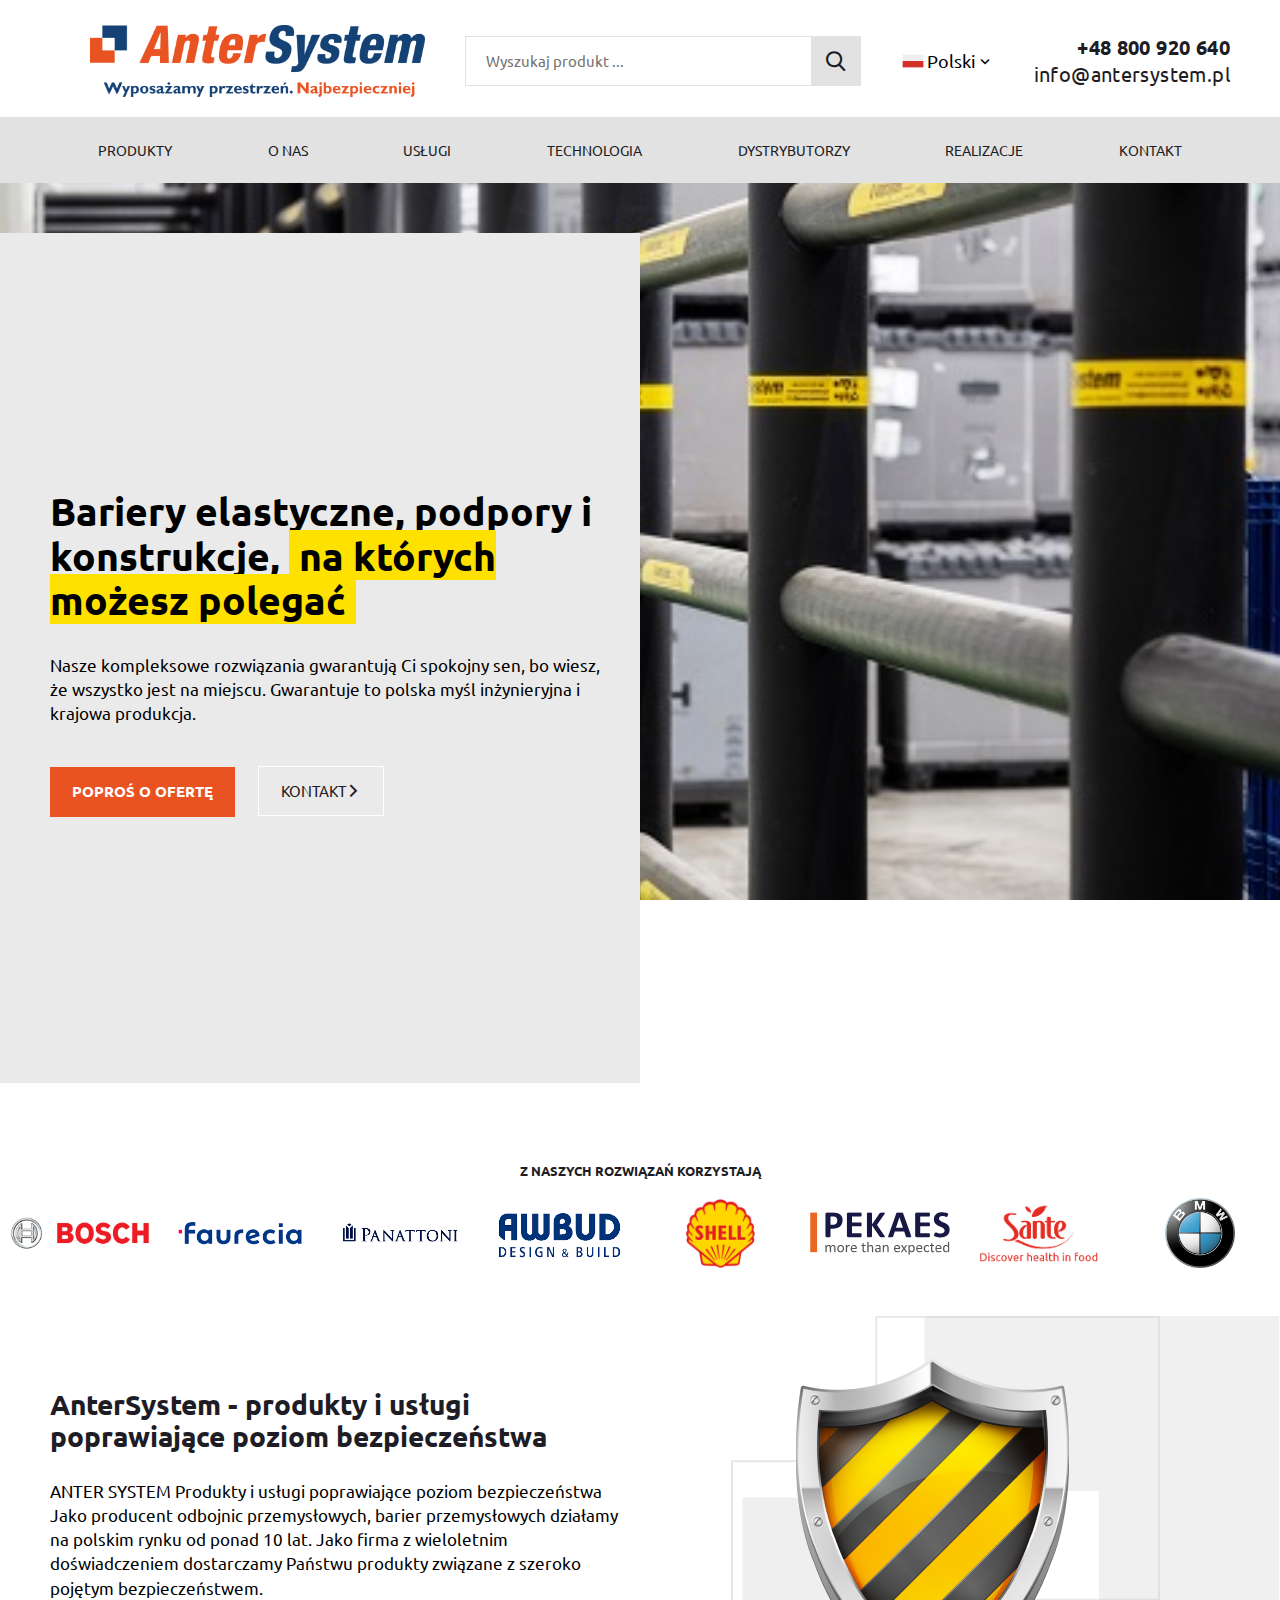
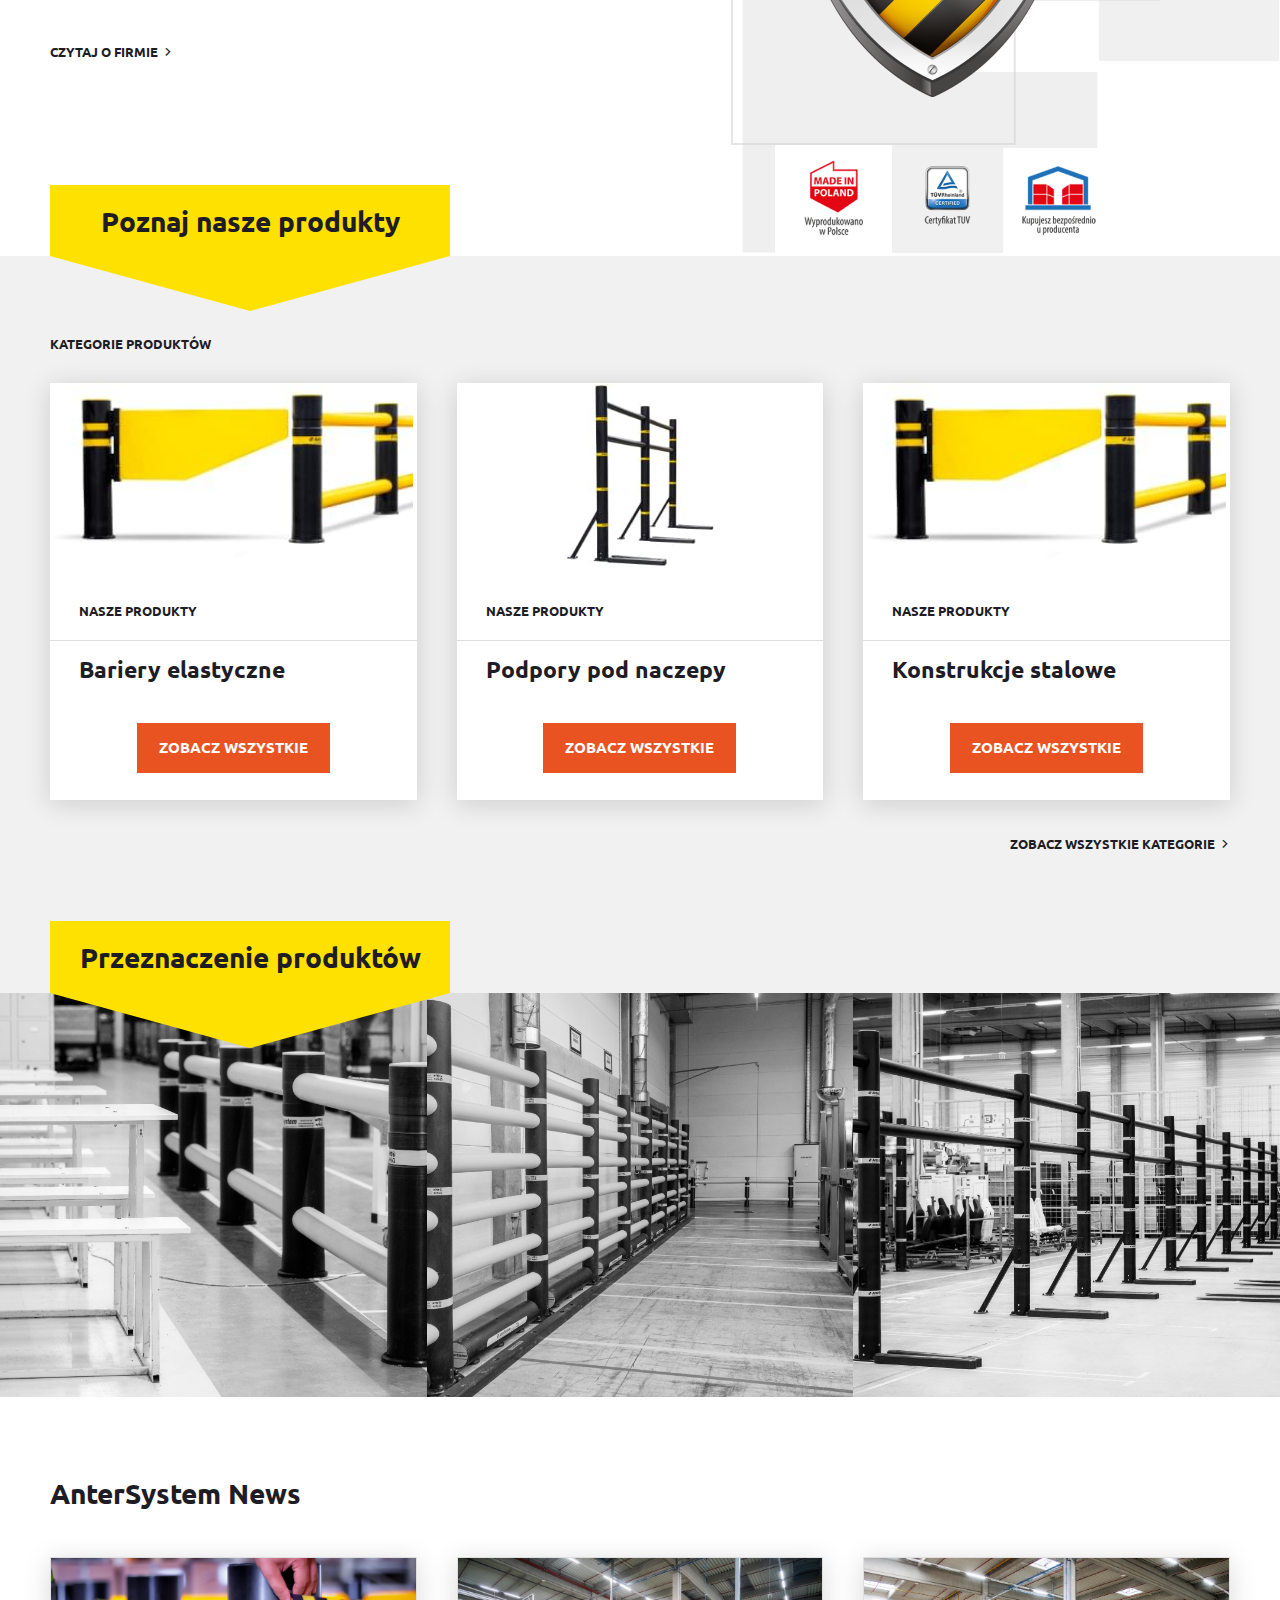
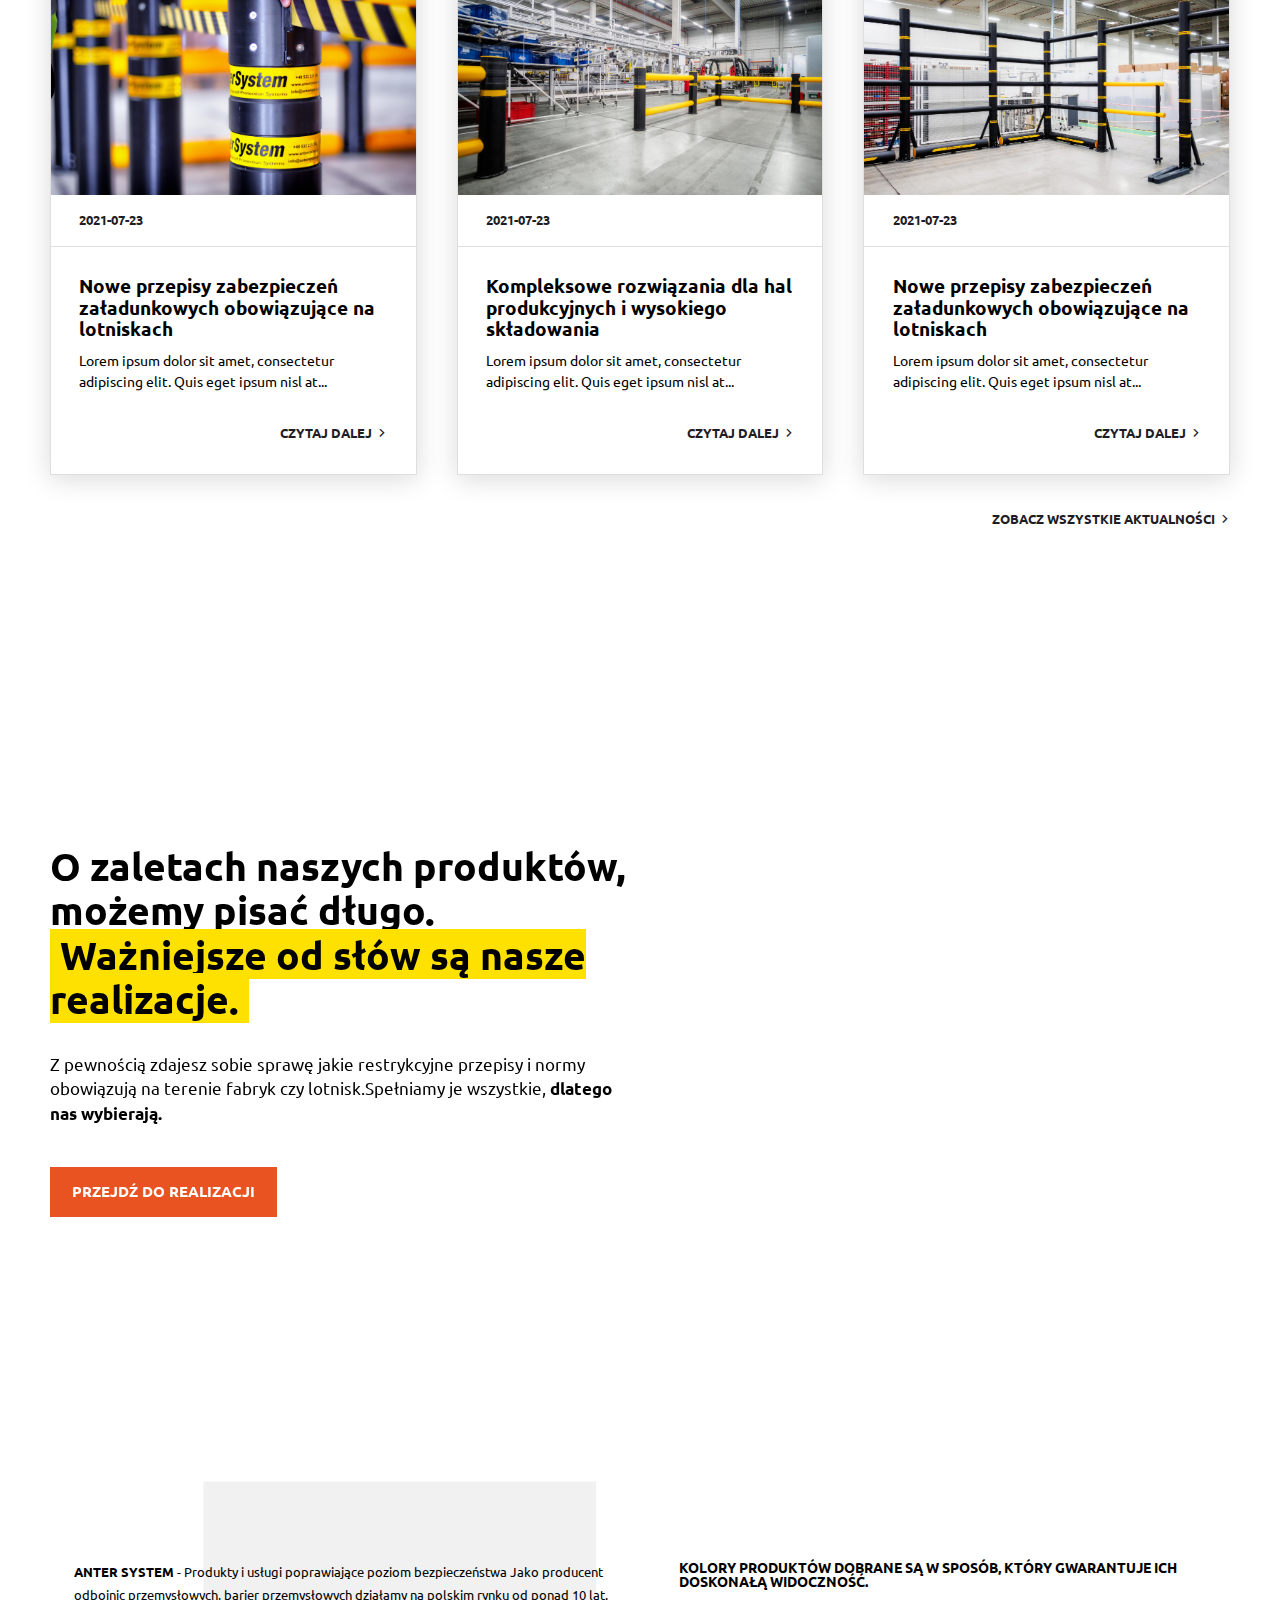
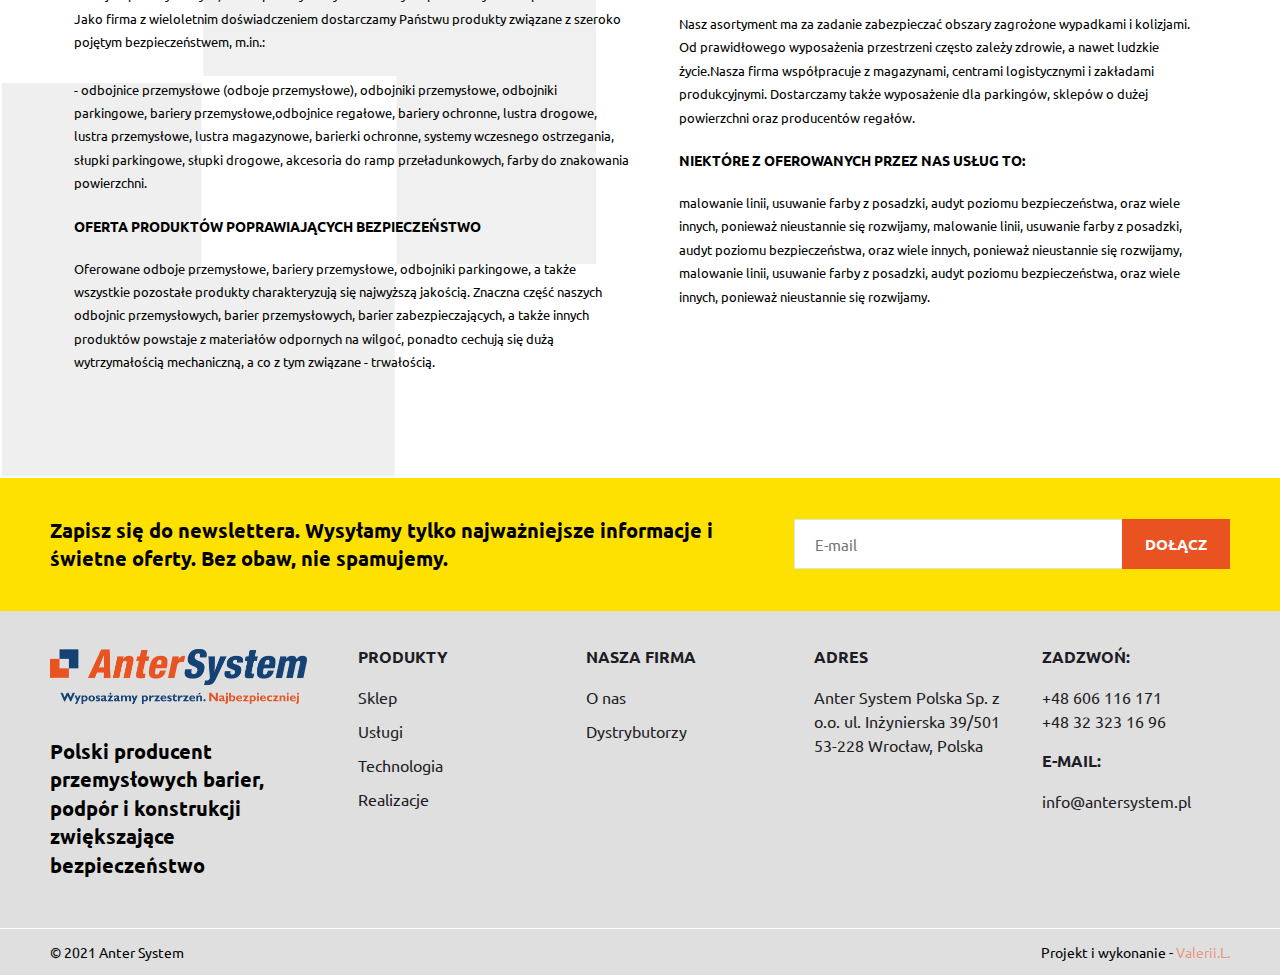
<file: index.html>
<!DOCTYPE html>
<html lang="en">
	<head>
		<title>Anter System | HOME</title>
		<meta charset="UTF-8" />
		<meta name="format-detection" content="telephone=no" />
		<link rel="stylesheet" href="./css/style.min.css" />
		<meta name="viewport" content="width=device-width, initial-scale=1.0" />
	</head>

	<body>
		<div class="wrapper">
			<header class="header">
				<div class="header__row _cnt">
					<div class="header__col header__col_toggle">
						<div class="header__burger"><span></span><span></span><span></span></div>
					</div>
					<div class="header__col header__col_logo">
						<a href="index.html" class="header__logo">
							<picture>
								<source srcset="./img/logo.png" media="(max-width: 991.98px)" />
								<img src="./img/logo-with-text.png" alt="logo-full" />
							</picture>
						</a>
					</div>
					<div class="header__col header__col_search">
						<div class="header__search">
							<input type="text" placeholder="Wyszukaj produkt ..." /><button><i class="icon icon-zoom"></i></button>
						</div>
					</div>
					<div class="header__col header__col_lang" data-da="header__menu,575.98,0">
						<div class="header__language language">
							<img src="./img/icons/poland.png" alt="" /><span>Polski </span><i class="icon icon-list-down"></i>
						</div>
					</div>
					<div class="header__col header__col_contacts">
						<div class="header__contacts">
							<a class="header__phone header__contact" href="tel:+48800920640"> <span>+48 800 920 640</span></a>
							<a class="header__mail header__contact" href="mailto:info@antersystem.pl">
								<span>info@antersystem.pl</span></a
							>
						</div>
					</div>
				</div>
				<nav class="header__menu menu _cnt">
					<ul class="menu__list">
						<li class="menu__item"><a href="elastic.html">produkty</a></li>
						<li class="menu__item"><a href="about.html">o nas</a></li>
						<li class="menu__item"><a href="#">usługi</a></li>
						<li class="menu__item"><a href="#">technologia</a></li>
						<li class="menu__item"><a href="#">dystrybutorzy</a></li>
						<li class="menu__item"><a href="product.html">Realizacje</a></li>
						<li class="menu__item"><a href="contact.html">Kontakt</a></li>
					</ul>
				</nav>
			</header>
			<!-- /.header -->

			<main class="page page_home">
				<div class="main-home _pth" style="background-image: url('./img/home/main-screen.png')">
					<div class="main-home__content">
						<div class="main-home__text _cnt">
							<div class="title main-home__title">
								Bariery elastyczne, podpory i konstrukcje, <span> na których możesz polegać </span>
							</div>
							<div class="description main-home__description">
								Nasze kompleksowe rozwiązania gwarantują Ci spokojny sen, bo wiesz, że wszystko jest na miejscu.
								Gwarantuje to polska myśl inżynieryjna i krajowa produkcja.
							</div>
							<div class="main-home__buttons">
								<a href="" class="btn main-home__btn">Poproś o ofertę</a>
								<a href="" class="btn btn_o main-home__btn">Kontakt <i class="icon icon-simple-right"></i></a>
							</div>
						</div>
					</div>
				</div>
				<div class="partners-home">
					<div class="upper-small partners-home__upper">Z NASZYCH ROZWIĄZAń korzystają</div>
					<div class="partners-home__row">
						<div class="partners-home__column">
							<div class="partners-home__item"><img src="./img/home/partners/bosch.png" alt="bosch" /></div>
						</div>
						<div class="partners-home__column">
							<div class="partners-home__item"><img src="./img/home/partners/faurecia.png" alt="faurecia" /></div>
						</div>
						<div class="partners-home__column">
							<div class="partners-home__item"><img src="./img/home/partners/panattoni.png" alt="panattoni" /></div>
						</div>
						<div class="partners-home__column">
							<div class="partners-home__item"><img src="./img/home/partners/awbud.png" alt="awbud" /></div>
						</div>
						<div class="partners-home__column">
							<div class="partners-home__item"><img src="./img/home/partners/shell.png" alt="shell" /></div>
						</div>
						<div class="partners-home__column">
							<div class="partners-home__item"><img src="./img/home/partners/pekaes.svg" alt="pekaes" /></div>
						</div>
						<div class="partners-home__column">
							<div class="partners-home__item"><img src="./img/home/partners/sante.png" alt="sante" /></div>
						</div>
						<div class="partners-home__column">
							<div class="partners-home__item"><img src="./img/home/partners/bmw.png" alt="bmw" /></div>
						</div>
					</div>
				</div>
				<div class="features-home _cnt">
					<div class="features-home__row">
						<div class="features-home__column">
							<div class="features-home__body">
								<div class="features-home__text">
									<div class="subtitle features-home__subtitle">
										AnterSystem - produkty i usługi poprawiające poziom bezpieczeństwa
									</div>
									<div class="description features-home__description">
										ANTER SYSTEM Produkty i usługi poprawiające poziom bezpieczeństwa Jako producent odbojnic
										przemysłowych, barier przemysłowych działamy na polskim rynku od ponad 10 lat. Jako firma z
										wieloletnim doświadczeniem dostarczamy Państwu produkty związane z szeroko pojętym bezpieczeństwem.
										<a href="#" class="upper-small link features-home__link"
											><span>czytaj o firmie</span> <i class="icon icon-simple-right"></i
										></a>
									</div>
								</div>
								<div class="features-home__arrow section-arrow">
									<div class="subtitle">Poznaj nasze produkty</div>
								</div>
							</div>
						</div>
						<div class="features-home__column">
							<div class="features-home__images">
								<div class="features-home__image">
									<img src="./img/home/shield.png" alt="shield" />
								</div>
								<div class="features-home__certificats">
									<div class="features-home__certificat">
										<img src="./img/home/certificats/01.png" alt="certificat01" />
									</div>
									<div class="features-home__certificat">
										<img src="./img/home/certificats/02.png" alt="certificat02" />
									</div>
									<div class="features-home__certificat">
										<img src="./img/home/certificats/03.png" alt="certificat03" />
									</div>
								</div>
							</div>
						</div>
					</div>
				</div>
				<div class="products-home _cnt">
					<div class="products-home__upper upper-small">KATEGORIE PRODUKTÓW</div>
					<div class="products-home__row">
						<div class="products-home__column">
							<div class="products-home__item">
								<div class="products-home__img"><img src="./img/home/products/01.jpg" alt="product01" /></div>
								<div class="products-home__category upper-small">nasze produkty</div>
								<div class="products-home__name">Bariery elastyczne</div>
								<a href="elastic.html" class="products-home__btn btn">ZOBACZ WSZYSTKIE</a>
							</div>
						</div>
						<div class="products-home__column">
							<div class="products-home__item">
								<div class="products-home__img"><img src="./img/home/products/02.jpg" alt="product02" /></div>
								<div class="products-home__category upper-small">nasze produkty</div>
								<div class="products-home__name">Podpory pod naczepy</div>
								<a href="#" class="products-home__btn btn">ZOBACZ WSZYSTKIE</a>
							</div>
						</div>
						<div class="products-home__column">
							<div class="products-home__item">
								<div class="products-home__img"><img src="./img/home/products/03.jpg" alt="product03" /></div>
								<div class="products-home__category upper-small">nasze produkty</div>
								<div class="products-home__name">Konstrukcje stalowe</div>
								<a href="#" class="products-home__btn btn">ZOBACZ WSZYSTKIE</a>
							</div>
						</div>
					</div>
					<div class="products-home__footer">
						<a href="#" class="products-home__link upper-small link"
							><span>ZOBACZ WSZYSTKIE KATEGORIE</span><i class="icon icon-simple-right"></i
						></a>
					</div>
					<div class="products-home__arrow section-arrow">
						<div class="subtitle">Przeznaczenie produktów</div>
					</div>
				</div>
				<div class="functions-home">
					<div class="functions-home__row">
						<div class="functions-home__column">
							<div class="functions-home__item">
								<img src="./img/home/examples/01.jpg" alt="examples01" class="functions-home__img" />
								<div class="functions-home__content">
									<div class="functions-home__name">Garaże i parkingi</div>
									<a href="#" class="functions-home__btn btn">ZOBACZ WSZYSTKIE</a>
								</div>
							</div>
						</div>
						<div class="functions-home__column">
							<div class="functions-home__item">
								<img src="./img/home/examples/02.jpg" alt="examples02" class="functions-home__img" />
								<div class="functions-home__content">
									<div class="functions-home__name">Bramy i doki przeładunkowe</div>
									<a href="#" class="functions-home__btn btn">ZOBACZ WSZYSTKIE</a>
								</div>
							</div>
						</div>
						<div class="functions-home__column">
							<div class="functions-home__item">
								<img src="./img/home/examples/03.jpg" alt="examples03" class="functions-home__img" />
								<div class="functions-home__content">
									<div class="functions-home__name">Lotniska i stacje benzynowe</div>
									<a href="#" class="functions-home__btn btn">ZOBACZ WSZYSTKIE</a>
								</div>
							</div>
						</div>
					</div>
				</div>
				<div class="news-home _cnt">
					<div class="subtitle news-home__subtitle">AnterSystem News</div>
					<div class="news-home__row">
						<div class="news-home__column">
							<div class="news-home__item">
								<div class="news-home__img">
									<img src="./img/home/news/01.jpg" alt="news-post-01" />
								</div>
								<span class="news-home__date upper-small">2021-07-23</span>
								<div class="news-home__content">
									<div class="news-home__name">Nowe przepisy zabezpieczeń załadunkowych obowiązujące na lotniskach</div>
									<div class="news-home__text">
										Lorem ipsum dolor sit amet, consectetur adipiscing elit. Quis eget ipsum nisl at...
									</div>
									<a href="#" class="news-home__link link upper-small">
										<span>czytaj dalej</span><i class="icon icon-simple-right"></i>
									</a>
								</div>
							</div>
						</div>
						<div class="news-home__column">
							<div class="news-home__item">
								<div class="news-home__img">
									<img src="./img/home/news/02.jpg" alt="news-post-02" />
								</div>
								<span class="news-home__date upper-small">2021-07-23</span>
								<div class="news-home__content">
									<div class="news-home__name">
										Kompleksowe rozwiązania dla hal produkcyjnych i wysokiego składowania
									</div>
									<div class="news-home__text">
										Lorem ipsum dolor sit amet, consectetur adipiscing elit. Quis eget ipsum nisl at...
									</div>
									<a href="#" class="news-home__link link upper-small">
										<span>czytaj dalej</span><i class="icon icon-simple-right"></i>
									</a>
								</div>
							</div>
						</div>
						<div class="news-home__column">
							<div class="news-home__item">
								<div class="news-home__img">
									<img src="./img/home/news/03.jpg" alt="news-post-03" />
								</div>
								<span class="news-home__date upper-small">2021-07-23</span>
								<div class="news-home__content">
									<div class="news-home__name">Nowe przepisy zabezpieczeń załadunkowych obowiązujące na lotniskach</div>
									<div class="news-home__text">
										Lorem ipsum dolor sit amet, consectetur adipiscing elit. Quis eget ipsum nisl at...
									</div>
									<a href="#" class="news-home__link link upper-small">
										<span>czytaj dalej</span><i class="icon icon-simple-right"></i>
									</a>
								</div>
							</div>
						</div>
					</div>
					<a href="#" class="news-home__category-link link upper-small">
						<span>zobacz wszystkie aktualności</span><i class="icon icon-simple-right"></i>
					</a>
				</div>
				<div class="about-home" style="background-image: url('./img/home/about-screen.jpg')">
					<div class="about-home__content _cnt">
						<div class="about-home__title title">
							O zaletach naszych produktów, możemy pisać długo.
							<span> Ważniejsze od słów są nasze realizacje. </span>
						</div>
						<div class="about-home__description description">
							Z pewnością zdajesz sobie sprawę jakie restrykcyjne przepisy i normy obowiązują na terenie fabryk czy
							lotnisk.Spełniamy je wszystkie, <span>dlatego nas wybierają.</span>
						</div>
						<a href="#" class="about-home__btn btn">przejdź do realizacji</a>
					</div>
				</div>
				<div class="articles-home _cnt">
					<div class="articles-home__item">
						<p>
							<span>ANTER SYSTEM</span> - Produkty i usługi poprawiające poziom bezpieczeństwa Jako producent odbojnic
							przemysłowych, barier przemysłowych działamy na polskim rynku od ponad 10 lat. Jako firma z wieloletnim
							doświadczeniem dostarczamy Państwu produkty związane z szeroko pojętym bezpieczeństwem, m.in.:
						</p>

						<p>
							- odbojnice przemysłowe (odboje przemysłowe), odbojniki przemysłowe, odbojniki parkingowe, bariery
							przemysłowe,odbojnice regałowe, bariery ochronne, lustra drogowe, lustra przemysłowe, lustra magazynowe,
							barierki ochronne, systemy wczesnego ostrzegania, słupki parkingowe, słupki drogowe, akcesoria do ramp
							przeładunkowych, farby do znakowania powierzchni.
						</p>
						<div class="articles-home__subtitle">OFERTA PRODUKTÓW POPRAWIAJĄCYCH BEZPIECZEŃSTWO</div>

						<p>
							Oferowane odboje przemysłowe, bariery przemysłowe, odbojniki parkingowe, a także wszystkie pozostałe
							produkty charakteryzują się najwyższą jakością. Znaczna część naszych odbojnic przemysłowych, barier
							przemysłowych, barier zabezpieczających, a także innych produktów powstaje z materiałów odpornych na
							wilgoć, ponadto cechują się dużą wytrzymałością mechaniczną, a co z tym związane - trwałością.
						</p>
					</div>
					<div class="articles-home__item">
						<div class="articles-home__subtitle">
							KOLORY PRODUKTÓW DOBRANE SĄ W SPOSÓB, KTÓRY GWARANTUJE ICH DOSKONAŁĄ WIDOCZNOŚĆ.
						</div>
						<p>
							Nasz asortyment ma za zadanie zabezpieczać obszary zagrożone wypadkami i kolizjami. Od prawidłowego
							wyposażenia przestrzeni często zależy zdrowie, a nawet ludzkie życie.Nasza firma współpracuje z
							magazynami, centrami logistycznymi i zakładami produkcyjnymi. Dostarczamy także wyposażenie dla parkingów,
							sklepów o dużej powierzchni oraz producentów regałów.
						</p>
						<div class="articles-home__subtitle">Niektóre z oferowanych przez nas usług to:</div>
						<p>
							malowanie linii, usuwanie farby z posadzki, audyt poziomu bezpieczeństwa, oraz wiele innych, ponieważ
							nieustannie się rozwijamy, malowanie linii, usuwanie farby z posadzki, audyt poziomu bezpieczeństwa, oraz
							wiele innych, ponieważ nieustannie się rozwijamy, malowanie linii, usuwanie farby z posadzki, audyt
							poziomu bezpieczeństwa, oraz wiele innych, ponieważ nieustannie się rozwijamy.
						</p>
					</div>
				</div>
			</main>
			<!-- /.page -->
			<footer class="footer">
				<div class="footer__subscribe _cnt">
					<div class="footer__text">
						<span class="footer__bold"
							>Zapisz się do newslettera. Wysyłamy tylko najważniejsze informacje i świetne oferty. Bez obaw, nie
							spamujemy.</span
						>
					</div>
					<div class="footer__form">
						<input type="text" placeholder="E-mail" class="footer__input" /><button class="footer__button btn">
							<span>DOŁĄCZ</span>
						</button>
					</div>
				</div>
				<div class="footer__row _cnt">
					<div class="footer__column footer__column_left">
						<div class="footer__item">
							<a href="index.html" class="footer__logo"><img src="./img/logo-with-text.png" alt="logo" /></a>
							<div class="footer__bold">
								Polski producent przemysłowych barier, podpór i konstrukcji zwiększające bezpieczeństwo
							</div>
						</div>
					</div>
					<div class="footer__column footer__column_list">
						<div class="footer__menu">
							<div class="footer__col">
								<div class="footer__spoller _spollers">
									<div class="footer__subtitle _spoller _spoller-768">PRODUKTY</div>
									<ul class="footer__list">
										<li><a href="#">Sklep</a></li>
										<li><a href="#">Usługi</a></li>
										<li><a href="#">Technologia</a></li>
										<li><a href="#">Realizacje</a></li>
									</ul>
								</div>
							</div>
							<div class="footer__col">
								<div class="footer__spoller _spollers">
									<div class="footer__subtitle _spoller _spoller-768">nasza firma</div>
									<ul class="footer__list">
										<li><a href="#">O nas</a></li>
										<li><a href="#">Dystrybutorzy</a></li>
									</ul>
								</div>
							</div>
							<div class="footer__col">
								<div class="footer__spoller _spollers">
									<div class="footer__subtitle _spoller _spoller-768">Adres</div>
									<ul class="footer__list">
										<li>
											<a href="#">Anter System Polska Sp. z o.o. ul. Inżynierska 39/501 53-228 Wrocław, Polska</a>
										</li>
									</ul>
								</div>
							</div>
							<div class="footer__col">
								<div class="footer__contacts">
									<div class="footer__contact">
										<span>Zadzwoń:</span>
										<a href="tel:+48606116171">+48 606 116 171</a>
										<a href="tel:+48323231696">+48 32 323 16 96</a>
									</div>
									<div class="footer__contact">
										<span>e-mail: </span>
										<a href="mailto:info@antersystem.pl">info@antersystem.pl</a>
									</div>
								</div>
							</div>
						</div>
					</div>
				</div>
				<div class="footer__copy">
					<div class="footer__small _cnt">
						<span>© 2021 Anter System</span>
						<span>Projekt i wykonanie - <a target="_blank" href="#">Valerii.L.</a></span>
					</div>
				</div>
			</footer>
			<!-- /.footer -->
		</div>
		<script src="./js/main.min.js"></script>
	</body>
</html>
</file>
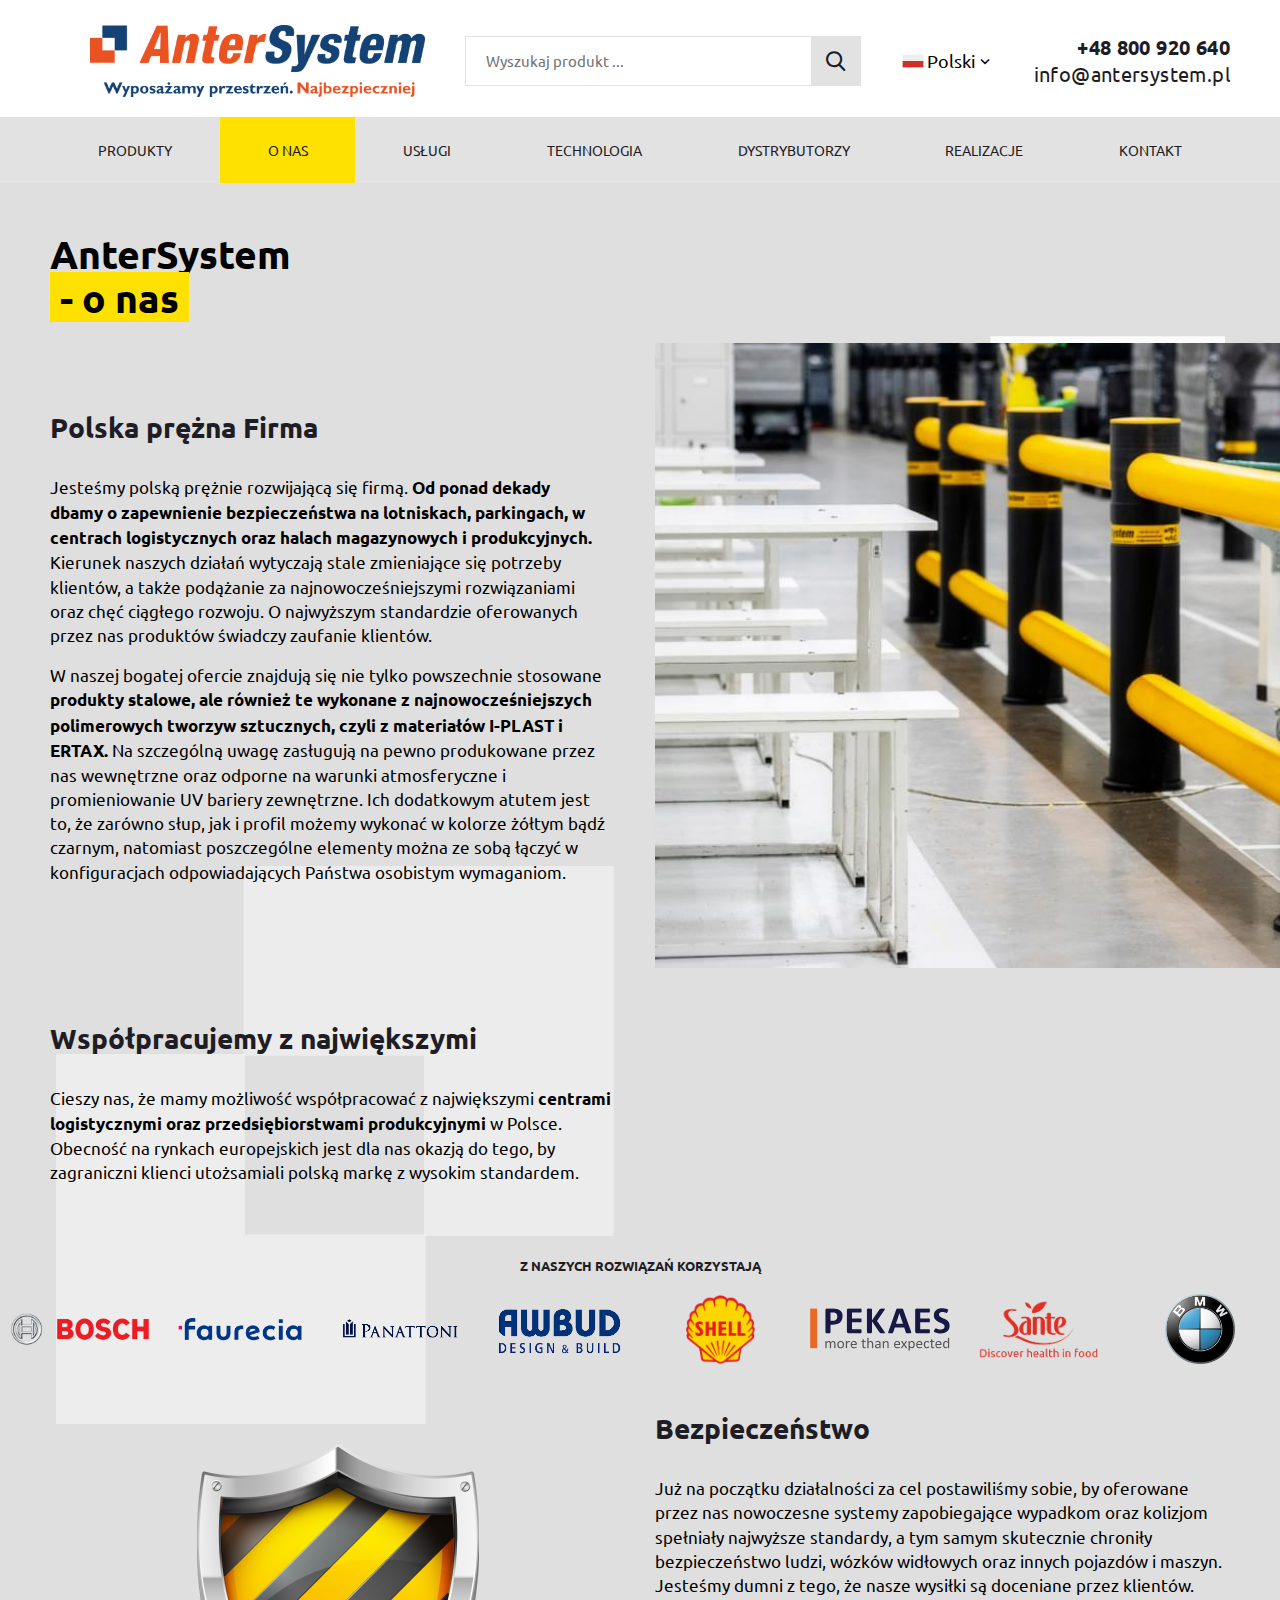
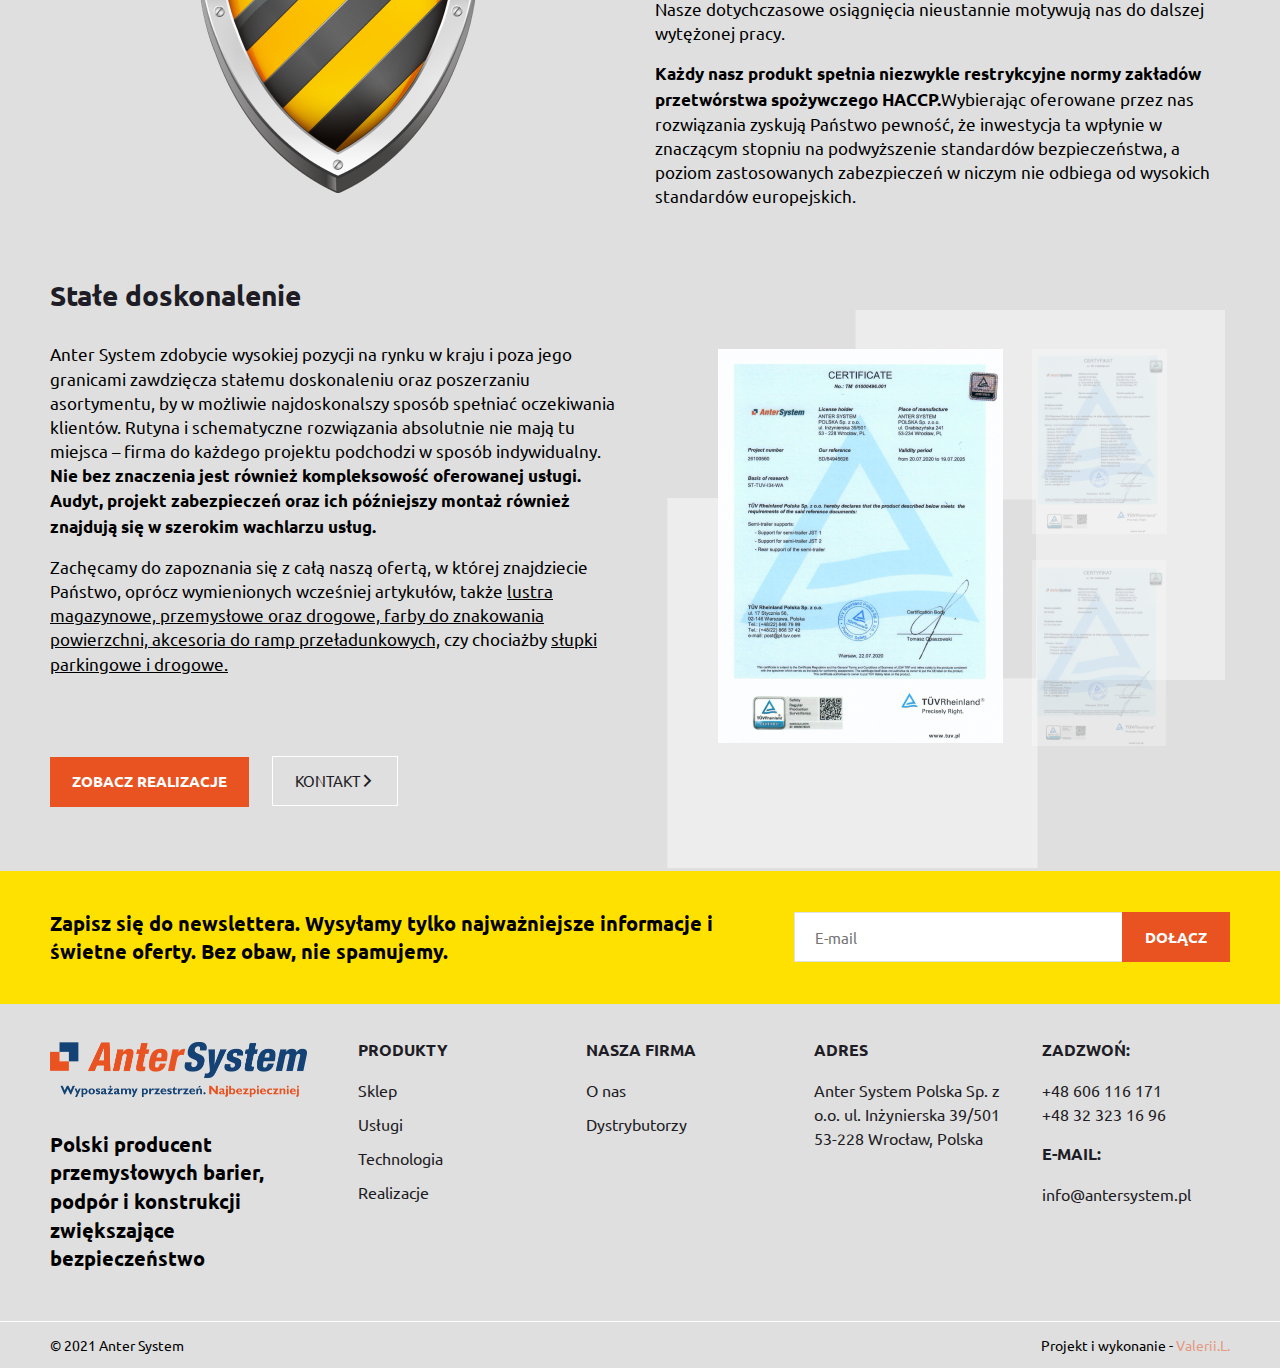
<file: about.html>
<!DOCTYPE html>
<html lang="en">
	<head>
		<title>Anter System | O nas</title>
		<meta charset="UTF-8" />
		<meta name="format-detection" content="telephone=no" />
		<link rel="stylesheet" href="./css/style.min.css" />
		<meta name="viewport" content="width=device-width, initial-scale=1.0" />
	</head>

	<body>
		<div class="wrapper">
			<header class="header">
				<div class="header__row _cnt">
					<div class="header__col header__col_toggle">
						<div class="header__burger"><span></span><span></span><span></span></div>
					</div>
					<div class="header__col header__col_logo">
						<a href="index.html" class="header__logo">
							<picture>
								<source srcset="./img/logo.png" media="(max-width: 991.98px)" />
								<img src="./img/logo-with-text.png" alt="logo-full" />
							</picture>
						</a>
					</div>
					<div class="header__col header__col_search">
						<div class="header__search">
							<input type="text" placeholder="Wyszukaj produkt ..." /><button><i class="icon icon-zoom"></i></button>
						</div>
					</div>
					<div class="header__col header__col_lang" data-da="header__menu,575.98,0">
						<div class="header__language language">
							<img src="./img/icons/poland.png" alt="" /><span>Polski </span><i class="icon icon-list-down"></i>
						</div>
					</div>
					<div class="header__col header__col_contacts">
						<div class="header__contacts">
							<a class="header__phone header__contact" href="tel:+48800920640"> <span>+48 800 920 640</span></a>
							<a class="header__mail header__contact" href="mailto:info@antersystem.pl">
								<span>info@antersystem.pl</span></a
							>
						</div>
					</div>
				</div>
				<nav class="header__menu menu _cnt">
					<ul class="menu__list">
						<li class="menu__item"><a href="elastic.html">produkty</a></li>
						<li class="menu__item menu__item_current"><a href="about.html">o nas</a></li>
						<li class="menu__item"><a href="#">usługi</a></li>
						<li class="menu__item"><a href="#">technologia</a></li>
						<li class="menu__item"><a href="#">dystrybutorzy</a></li>
						<li class="menu__item"><a href="product.html">Realizacje</a></li>
						<li class="menu__item"><a href="contact.html">Kontakt</a></li>
					</ul>
				</nav>
			</header>
			<!-- /.header -->

			<main class="page page_about">
				<div class="about _pth">
					<div class="about__body">
						<div class="about__content">
							<div class="title about__title _cnt">AnterSystem <br /><span>- o nas</span></div>
							<div class="about__row about__row_home">
								<div class="about__column">
									<div class="about__home _cnt">
										<div class="subtitle about__subtitle">Polska prężna Firma</div>
										<div class="about__description description">
											<p>
												Jesteśmy polską prężnie rozwijającą się firmą.
												<span
													>Od ponad dekady dbamy o zapewnienie bezpieczeństwa na lotniskach, parkingach, w centrach
													logistycznych oraz halach magazynowych i produkcyjnych.</span
												>
												Kierunek naszych działań wytyczają stale zmieniające się potrzeby klientów, a także podążanie za
												najnowocześniejszymi rozwiązaniami oraz chęć ciągłego rozwoju. O najwyższym standardzie
												oferowanych przez nas produktów świadczy zaufanie klientów.
											</p>
											<p>
												W naszej bogatej ofercie znajdują się nie tylko powszechnie stosowane
												<span
													>produkty stalowe, ale również te wykonane z najnowocześniejszych polimerowych tworzyw
													sztucznych, czyli z materiałów I-PLAST i ERTAX. </span
												>Na szczególną uwagę zasługują na pewno produkowane przez nas wewnętrzne oraz odporne na warunki
												atmosferyczne i promieniowanie UV bariery zewnętrzne. Ich dodatkowym atutem jest to, że zarówno
												słup, jak i profil możemy wykonać w kolorze żółtym bądź czarnym, natomiast poszczególne elementy
												można ze sobą łączyć w konfiguracjach odpowiadających Państwa osobistym wymaganiom.
											</p>
										</div>
									</div>
								</div>
								<div class="about__column">
									<div class="about__photo"><img src="./img/about/01.jpg" alt="about-img" /></div>
								</div>
							</div>
						</div>
						<div class="about__content _cnt">
							<div class="about__row">
								<div class="about__column">
									<div class="about__text">
										<div class="subtitle about__subtitle">Współpracujemy z największymi</div>
										<div class="about__description description">
											<p>
												Cieszy nas, że mamy możliwość współpracować z największymi
												<span>centrami logistycznymi oraz przedsiębiorstwami produkcyjnymi</span> w Polsce. Obecność na
												rynkach europejskich jest dla nas okazją do tego, by zagraniczni klienci utożsamiali polską
												markę z wysokim standardem.
											</p>
										</div>
									</div>
								</div>
							</div>
						</div>
						<div class="partners-home">
							<div class="upper-small partners-home__upper">Z NASZYCH ROZWIĄZAń korzystają</div>
							<div class="partners-home__row">
								<div class="partners-home__column">
									<div class="partners-home__item"><img src="./img/home/partners/bosch.png" alt="bosch" /></div>
								</div>
								<div class="partners-home__column">
									<div class="partners-home__item"><img src="./img/home/partners/faurecia.png" alt="faurecia" /></div>
								</div>
								<div class="partners-home__column">
									<div class="partners-home__item"><img src="./img/home/partners/panattoni.png" alt="panattoni" /></div>
								</div>
								<div class="partners-home__column">
									<div class="partners-home__item"><img src="./img/home/partners/awbud.png" alt="awbud" /></div>
								</div>

								<div class="partners-home__column">
									<div class="partners-home__item"><img src="./img/home/partners/shell.png" alt="shell" /></div>
								</div>
								<div class="partners-home__column">
									<div class="partners-home__item"><img src="./img/home/partners/pekaes.svg" alt="pekaes" /></div>
								</div>
								<div class="partners-home__column">
									<div class="partners-home__item"><img src="./img/home/partners/sante.png" alt="sante" /></div>
								</div>
								<div class="partners-home__column">
									<div class="partners-home__item"><img src="./img/home/partners/bmw.png" alt="bmw" /></div>
								</div>
							</div>
						</div>
						<div class="about__content _cnt">
							<div class="about__row">
								<div class="about__column">
									<div class="about__img"><img src="./img/about/shield.png" alt="protection-img" /></div>
								</div>
								<div class="about__column">
									<div class="about__text">
										<div class="subtitle about__subtitle">Bezpieczeństwo</div>
										<div class="about__description description">
											<p>
												Już na początku działalności za cel postawiliśmy sobie, by oferowane przez nas nowoczesne
												systemy zapobiegające wypadkom oraz kolizjom spełniały najwyższe standardy, a tym samym
												skutecznie chroniły bezpieczeństwo ludzi, wózków widłowych oraz innych pojazdów i maszyn.
												Jesteśmy dumni z tego, że nasze wysiłki są doceniane przez klientów. Nasze dotychczasowe
												osiągnięcia nieustannie motywują nas do dalszej wytężonej pracy.
											</p>
											<p>
												<span
													>Każdy nasz produkt spełnia niezwykle restrykcyjne normy zakładów przetwórstwa spożywczego
													HACCP.</span
												>Wybierając oferowane przez nas rozwiązania zyskują Państwo pewność, że inwestycja ta wpłynie w
												znaczącym stopniu na podwyższenie standardów bezpieczeństwa, a poziom zastosowanych zabezpieczeń
												w niczym nie odbiega od wysokich standardów europejskich.
											</p>
										</div>
									</div>
								</div>
							</div>
							<div class="about__row">
								<div class="about__column">
									<div class="about__text">
										<div class="subtitle about__subtitle">Stałe doskonalenie</div>
										<div class="about__description description">
											<p>
												Anter System zdobycie wysokiej pozycji na rynku w kraju i poza jego granicami zawdzięcza stałemu
												doskonaleniu oraz poszerzaniu asortymentu, by w możliwie najdoskonalszy sposób spełniać
												oczekiwania klientów. Rutyna i schematyczne rozwiązania absolutnie nie mają tu miejsca – firma
												do każdego projektu podchodzi w sposób indywidualny.
												<span
													>Nie bez znaczenia jest również kompleksowość oferowanej usługi. Audyt, projekt zabezpieczeń
													oraz ich późniejszy montaż również znajdują się w szerokim wachlarzu usług.
												</span>
											</p>
											<p>
												Zachęcamy do zapoznania się z całą naszą ofertą, w której znajdziecie Państwo, oprócz
												wymienionych wcześniej artykułów, także
												<ins
													>lustra magazynowe, przemysłowe oraz drogowe, farby do znakowania powierzchni, akcesoria do
													ramp przeładunkowych,</ins
												>
												czy chociażby <ins>słupki parkingowe i drogowe.</ins>
											</p>
										</div>
										<div class="about__buttons">
											<a href="" class="btn about__btn">zobacz realizacje</a>
											<a href="" class="btn btn_o about__btn">Kontakt <i class="icon icon-simple-right"></i></a>
										</div>
									</div>
								</div>
								<div class="about__column">
									<div class="about__img"><img src="./img/about/certificate.png" alt="about-img" /></div>
								</div>
							</div>
						</div>
					</div>
				</div>
			</main>
			<!-- /.page -->
			<footer class="footer">
				<div class="footer__subscribe _cnt">
					<div class="footer__text">
						<span class="footer__bold"
							>Zapisz się do newslettera. Wysyłamy tylko najważniejsze informacje i świetne oferty. Bez obaw, nie
							spamujemy.</span
						>
					</div>
					<div class="footer__form">
						<input type="text" placeholder="E-mail" class="footer__input" /><button class="footer__button btn">
							<span>DOŁĄCZ</span>
						</button>
					</div>
				</div>
				<div class="footer__row _cnt">
					<div class="footer__column footer__column_left">
						<div class="footer__item">
							<a href="index.html" class="footer__logo"><img src="./img/logo-with-text.png" alt="logo" /></a>
							<div class="footer__bold">
								Polski producent przemysłowych barier, podpór i konstrukcji zwiększające bezpieczeństwo
							</div>
						</div>
					</div>
					<div class="footer__column footer__column_list">
						<div class="footer__menu">
							<div class="footer__col">
								<div class="footer__spoller _spollers">
									<div class="footer__subtitle _spoller _spoller-768">PRODUKTY</div>
									<ul class="footer__list">
										<li><a href="#">Sklep</a></li>
										<li><a href="#">Usługi</a></li>
										<li><a href="#">Technologia</a></li>
										<li><a href="#">Realizacje</a></li>
									</ul>
								</div>
							</div>
							<div class="footer__col">
								<div class="footer__spoller _spollers">
									<div class="footer__subtitle _spoller _spoller-768">nasza firma</div>
									<ul class="footer__list">
										<li><a href="#">O nas</a></li>
										<li><a href="#">Dystrybutorzy</a></li>
									</ul>
								</div>
							</div>
							<div class="footer__col">
								<div class="footer__spoller _spollers">
									<div class="footer__subtitle _spoller _spoller-768">Adres</div>
									<ul class="footer__list">
										<li>
											<a href="#">Anter System Polska Sp. z o.o. ul. Inżynierska 39/501 53-228 Wrocław, Polska</a>
										</li>
									</ul>
								</div>
							</div>
							<div class="footer__col">
								<div class="footer__contacts">
									<div class="footer__contact">
										<span>Zadzwoń:</span>
										<a href="tel:+48606116171">+48 606 116 171</a>
										<a href="tel:+48323231696">+48 32 323 16 96</a>
									</div>
									<div class="footer__contact">
										<span>e-mail: </span>
										<a href="mailto:info@antersystem.pl">info@antersystem.pl</a>
									</div>
								</div>
							</div>
						</div>
					</div>
				</div>
				<div class="footer__copy">
					<div class="footer__small _cnt">
						<span>© 2021 Anter System</span>
						<span>Projekt i wykonanie - <a target="_blank" href="#">Valerii.L.</a></span>
					</div>
				</div>
			</footer>
			<!-- /.footer -->
		</div>
		<script src="./js/main.min.js"></script>
	</body>
</html>
</file>
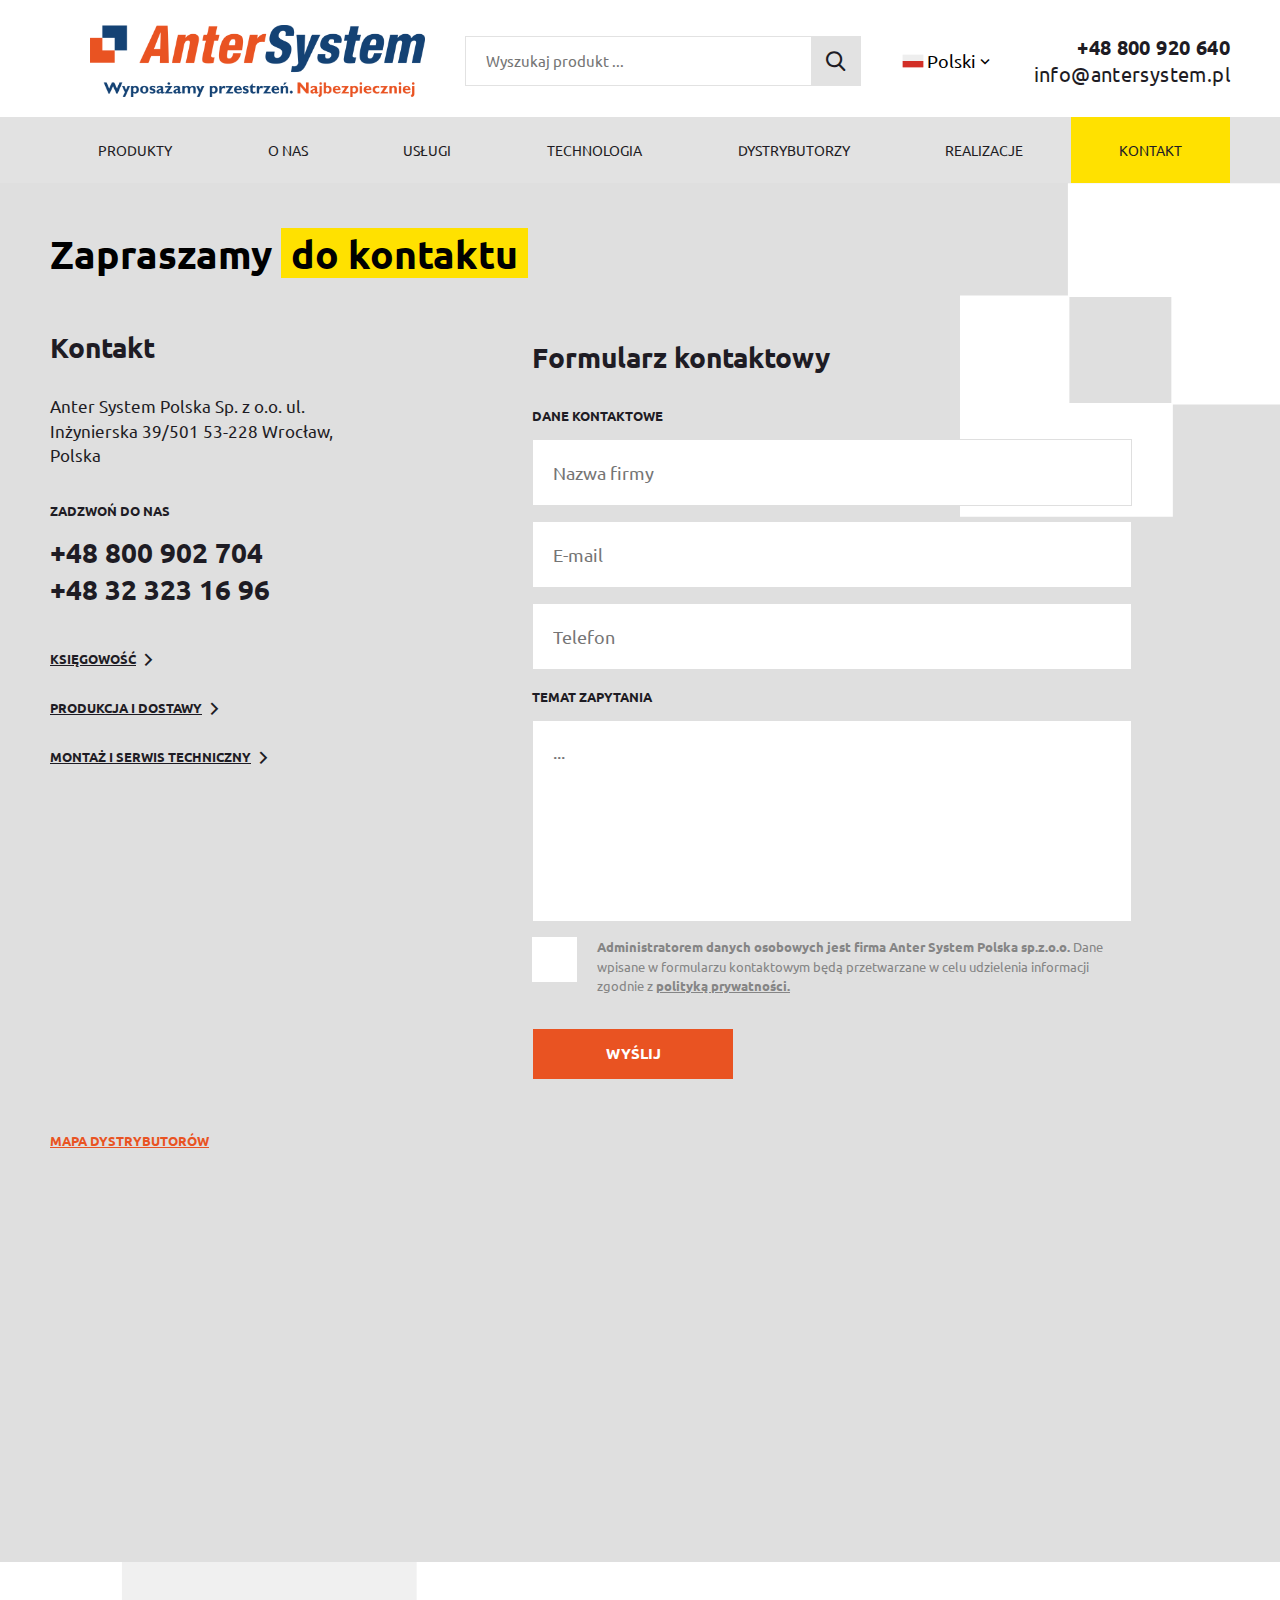
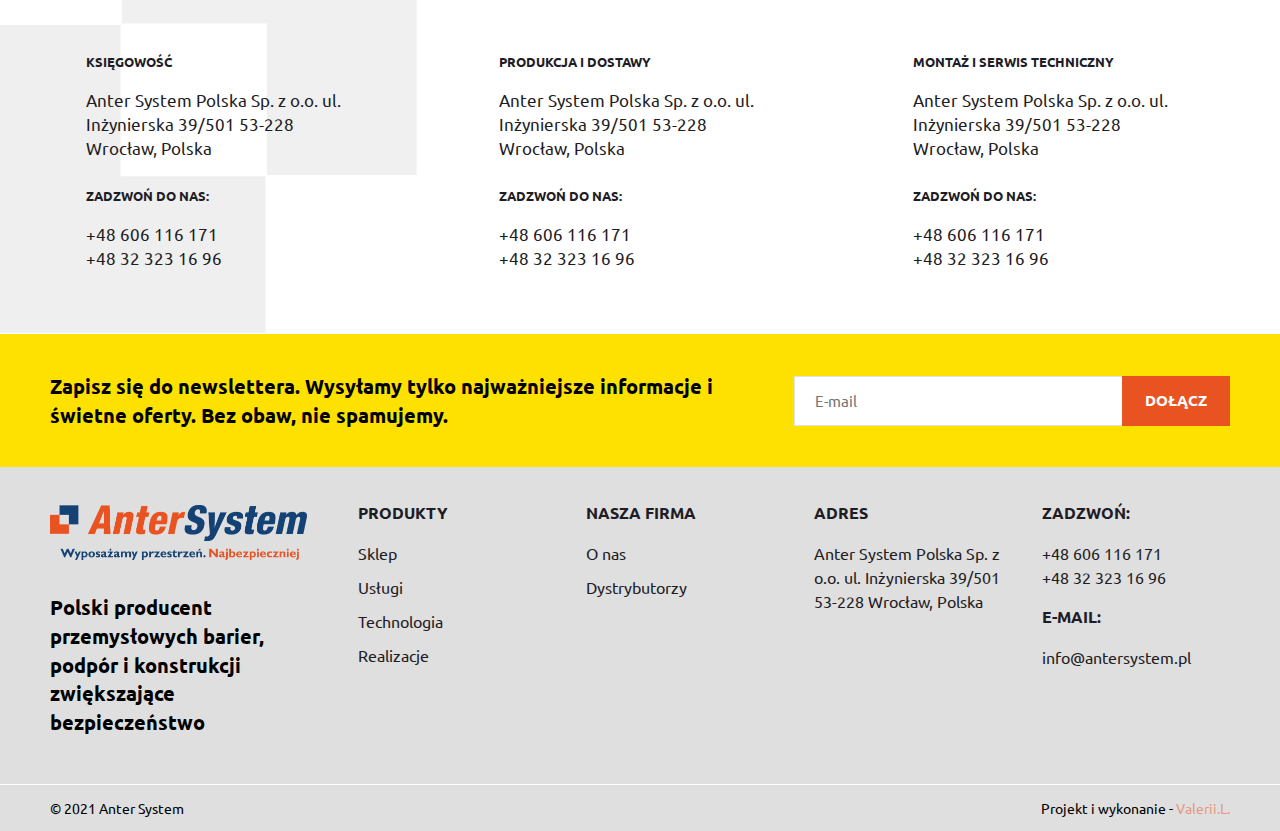
<file: contact.html>
<!DOCTYPE html>
<html lang="en">
	<head>
		<title>Anter System | Kontakt</title>
		<meta charset="UTF-8" />
		<meta name="format-detection" content="telephone=no" />
		<link rel="stylesheet" href="./css/style.min.css" />
		<meta name="viewport" content="width=device-width, initial-scale=1.0" />
	</head>

	<body>
		<div class="wrapper">
			<header class="header">
				<div class="header__row _cnt">
					<div class="header__col header__col_toggle">
						<div class="header__burger"><span></span><span></span><span></span></div>
					</div>
					<div class="header__col header__col_logo">
						<a href="index.html" class="header__logo">
							<picture>
								<source srcset="./img/logo.png" media="(max-width: 991.98px)" />
								<img src="./img/logo-with-text.png" alt="logo-full" />
							</picture>
						</a>
					</div>
					<div class="header__col header__col_search">
						<div class="header__search">
							<input type="text" placeholder="Wyszukaj produkt ..." /><button><i class="icon icon-zoom"></i></button>
						</div>
					</div>
					<div class="header__col header__col_lang" data-da="header__menu,575.98,0">
						<div class="header__language language">
							<img src="./img/icons/poland.png" alt="" /><span>Polski </span><i class="icon icon-list-down"></i>
						</div>
					</div>
					<div class="header__col header__col_contacts">
						<div class="header__contacts">
							<a class="header__phone header__contact" href="tel:+48800920640"> <span>+48 800 920 640</span></a>
							<a class="header__mail header__contact" href="mailto:info@antersystem.pl">
								<span>info@antersystem.pl</span></a
							>
						</div>
					</div>
				</div>
				<nav class="header__menu menu _cnt">
					<ul class="menu__list">
						<li class="menu__item"><a href="elastic.html">produkty</a></li>
						<li class="menu__item"><a href="about.html">o nas</a></li>
						<li class="menu__item"><a href="#">usługi</a></li>
						<li class="menu__item"><a href="#">technologia</a></li>
						<li class="menu__item"><a href="#">dystrybutorzy</a></li>
						<li class="menu__item"><a href="product.html">Realizacje</a></li>
						<li class="menu__item menu__item_current"><a href="contact.html">Kontakt</a></li>
					</ul>
				</nav>
			</header>
			<!-- /.header -->

			<main class="page page_contact">
				<div class="contact _pth">
					<div class="contact__home _cnt">
						<div class="contact__title title">Zapraszamy <span>do kontaktu</span></div>
						<div class="contact__row">
							<div class="contact__column contact__column_data">
								<div class="contact__content">
									<div class="contact__subtitle subtitle">Kontakt</div>
									<a href="https://goo.gl/maps/qkH6Bwhr43WQANrS8" class="link contact__adress contact__link"
										>Anter System Polska Sp. z o.o. ul. Inżynierska 39/501 53-228 Wrocław, Polska</a
									>
									<div class="contact__phones">
										<div class="upper-small">Zadzwoń do nas</div>
										<a href="tel:+48800902704" class="link contact__phone">+48 800 902 704</a>
										<a href="tel:+48323231696" class="link contact__phone">+48 32 323 16 96</a>
									</div>
									<div class="contact__groups">
										<a href="#" class="link upper-small"
											><span>KSIĘGOWOŚĆ</span><i class="icon icon-simple-right"></i
										></a>
										<a href="#" class="link upper-small"
											><span>produkcja i dostawy</span><i class="icon icon-simple-right"></i
										></a>
										<a href="#" class="link upper-small"
											><span>montaż i serwis techniczny</span><i class="icon icon-simple-right"></i
										></a>
									</div>
								</div>
							</div>
							<div class="contact__column">
								<form action="#" class="contact__form">
									<div class="contact__subtitle subtitle">Formularz kontaktowy</div>
									<div class="upper-small">dane kontaktowe</div>
									<div class="contact__unit"><input type="text" placeholder="Nazwa firmy" /></div>
									<div class="contact__unit"><input type="text" placeholder="E-mail" /></div>
									<div class="contact__unit"><input type="text" placeholder="Telefon" /></div>
									<div class="upper-small">TEMAT ZAPYTANIA</div>
									<div class="contact__unit"><textarea placeholder="..."></textarea></div>
									<div class="contact__accept">
										<input type="checkbox" name="politicy" id="politicy" />
										<label for="politicy">
											<span
												><span class="bold"
													>Administratorem danych osobowych jest firma Anter System Polska sp.z.o.o. </span
												>Dane wpisane w formularzu kontaktowym będą przetwarzane w celu udzielenia informacji zgodnie z
												<a href="#">polityką prywatności.</a></span
											>
										</label>
									</div>
									<div class="contact__unit"><button class="btn">wyślij</button></div>
								</form>
							</div>
						</div>
					</div>
					<div class="contact__map">
						<div class="upper-small contact_upper _cnt">mapa dystrybutorów</div>
						<div class="contact__frame">
							<iframe
								src="https://www.google.com/maps/embed?pb=!1m18!1m12!1m3!1d20044.287115645948!2d16.963784835978977!3d51.098572179758335!2m3!1f0!2f0!3f0!3m2!1i1024!2i768!4f13.1!3m3!1m2!1s0x470fc37c2d64a4cf%3A0x23dc7a4e30ab831b!2sAnter%20System%20Polska%20Sp.%20z%20o.o.!5e0!3m2!1spl!2spl!4v1628620402151!5m2!1spl!2spl"
								loading="lazy"
							></iframe>
						</div>
					</div>
					<div class="contact__data _cnt">
						<div class="contact__col">
							<div class="contact__item">
								<div class="upper-small contact__cat">KSIĘGOWOŚĆ</div>
								<a href="#" class="link contact__link"
									>Anter System Polska Sp. z o.o. ul. Inżynierska 39/501 53-228 Wrocław, Polska</a
								>
								<div class="upper-small contact__cat">Zadzwoń do nas:</div>
								<a href="tel:+48606116171" class="link contact__link">+48 606 116 171</a>
								<a href="tel:+48323231696" class="link contact__link">+48 32 323 16 96</a>
							</div>
						</div>
						<div class="contact__col">
							<div class="contact__item">
								<div class="upper-small contact__cat">produkcja i dostawy</div>
								<a href="#" class="link contact__link"
									>Anter System Polska Sp. z o.o. ul. Inżynierska 39/501 53-228 Wrocław, Polska</a
								>
								<div class="upper-small contact__cat">Zadzwoń do nas:</div>
								<a href="tel:+48606116171" class="link contact__link">+48 606 116 171</a>
								<a href="tel:+48323231696" class="link contact__link">+48 32 323 16 96</a>
							</div>
						</div>
						<div class="contact__col">
							<div class="contact__item">
								<div class="upper-small contact__cat">montaż i serwis techniczny</div>
								<a href="#" class="link contact__link"
									>Anter System Polska Sp. z o.o. ul. Inżynierska 39/501 53-228 Wrocław, Polska</a
								>
								<div class="upper-small contact__cat">Zadzwoń do nas:</div>
								<a href="tel:+48606116171" class="link contact__link">+48 606 116 171</a>
								<a href="tel:+48323231696" class="link contact__link">+48 32 323 16 96</a>
							</div>
						</div>
					</div>
				</div>
			</main>
			<!-- /.page -->
			<footer class="footer">
				<div class="footer__subscribe _cnt">
					<div class="footer__text">
						<span class="footer__bold"
							>Zapisz się do newslettera. Wysyłamy tylko najważniejsze informacje i świetne oferty. Bez obaw, nie
							spamujemy.</span
						>
					</div>
					<div class="footer__form">
						<input type="text" placeholder="E-mail" class="footer__input" /><button class="footer__button btn">
							<span>DOŁĄCZ</span>
						</button>
					</div>
				</div>
				<div class="footer__row _cnt">
					<div class="footer__column footer__column_left">
						<div class="footer__item">
							<a href="index.html" class="footer__logo"><img src="./img/logo-with-text.png" alt="logo" /></a>
							<div class="footer__bold">
								Polski producent przemysłowych barier, podpór i konstrukcji zwiększające bezpieczeństwo
							</div>
						</div>
					</div>
					<div class="footer__column footer__column_list">
						<div class="footer__menu">
							<div class="footer__col">
								<div class="footer__spoller _spollers">
									<div class="footer__subtitle _spoller _spoller-768">PRODUKTY</div>
									<ul class="footer__list">
										<li><a href="#">Sklep</a></li>
										<li><a href="#">Usługi</a></li>
										<li><a href="#">Technologia</a></li>
										<li><a href="#">Realizacje</a></li>
									</ul>
								</div>
							</div>
							<div class="footer__col">
								<div class="footer__spoller _spollers">
									<div class="footer__subtitle _spoller _spoller-768">nasza firma</div>
									<ul class="footer__list">
										<li><a href="#">O nas</a></li>
										<li><a href="#">Dystrybutorzy</a></li>
									</ul>
								</div>
							</div>
							<div class="footer__col">
								<div class="footer__spoller _spollers">
									<div class="footer__subtitle _spoller _spoller-768">Adres</div>
									<ul class="footer__list">
										<li>
											<a href="#">Anter System Polska Sp. z o.o. ul. Inżynierska 39/501 53-228 Wrocław, Polska</a>
										</li>
									</ul>
								</div>
							</div>
							<div class="footer__col">
								<div class="footer__contacts">
									<div class="footer__contact">
										<span>Zadzwoń:</span>
										<a href="tel:+48606116171">+48 606 116 171</a>
										<a href="tel:+48323231696">+48 32 323 16 96</a>
									</div>
									<div class="footer__contact">
										<span>e-mail: </span>
										<a href="mailto:info@antersystem.pl">info@antersystem.pl</a>
									</div>
								</div>
							</div>
						</div>
					</div>
				</div>
				<div class="footer__copy">
					<div class="footer__small _cnt">
						<span>© 2021 Anter System</span>
						<span>Projekt i wykonanie - <a target="_blank" href="#">Valerii.L.</a></span>
					</div>
				</div>
			</footer>
			<!-- /.footer -->
		</div>
		<script src="./js/main.min.js"></script>
	</body>
</html>
</file>
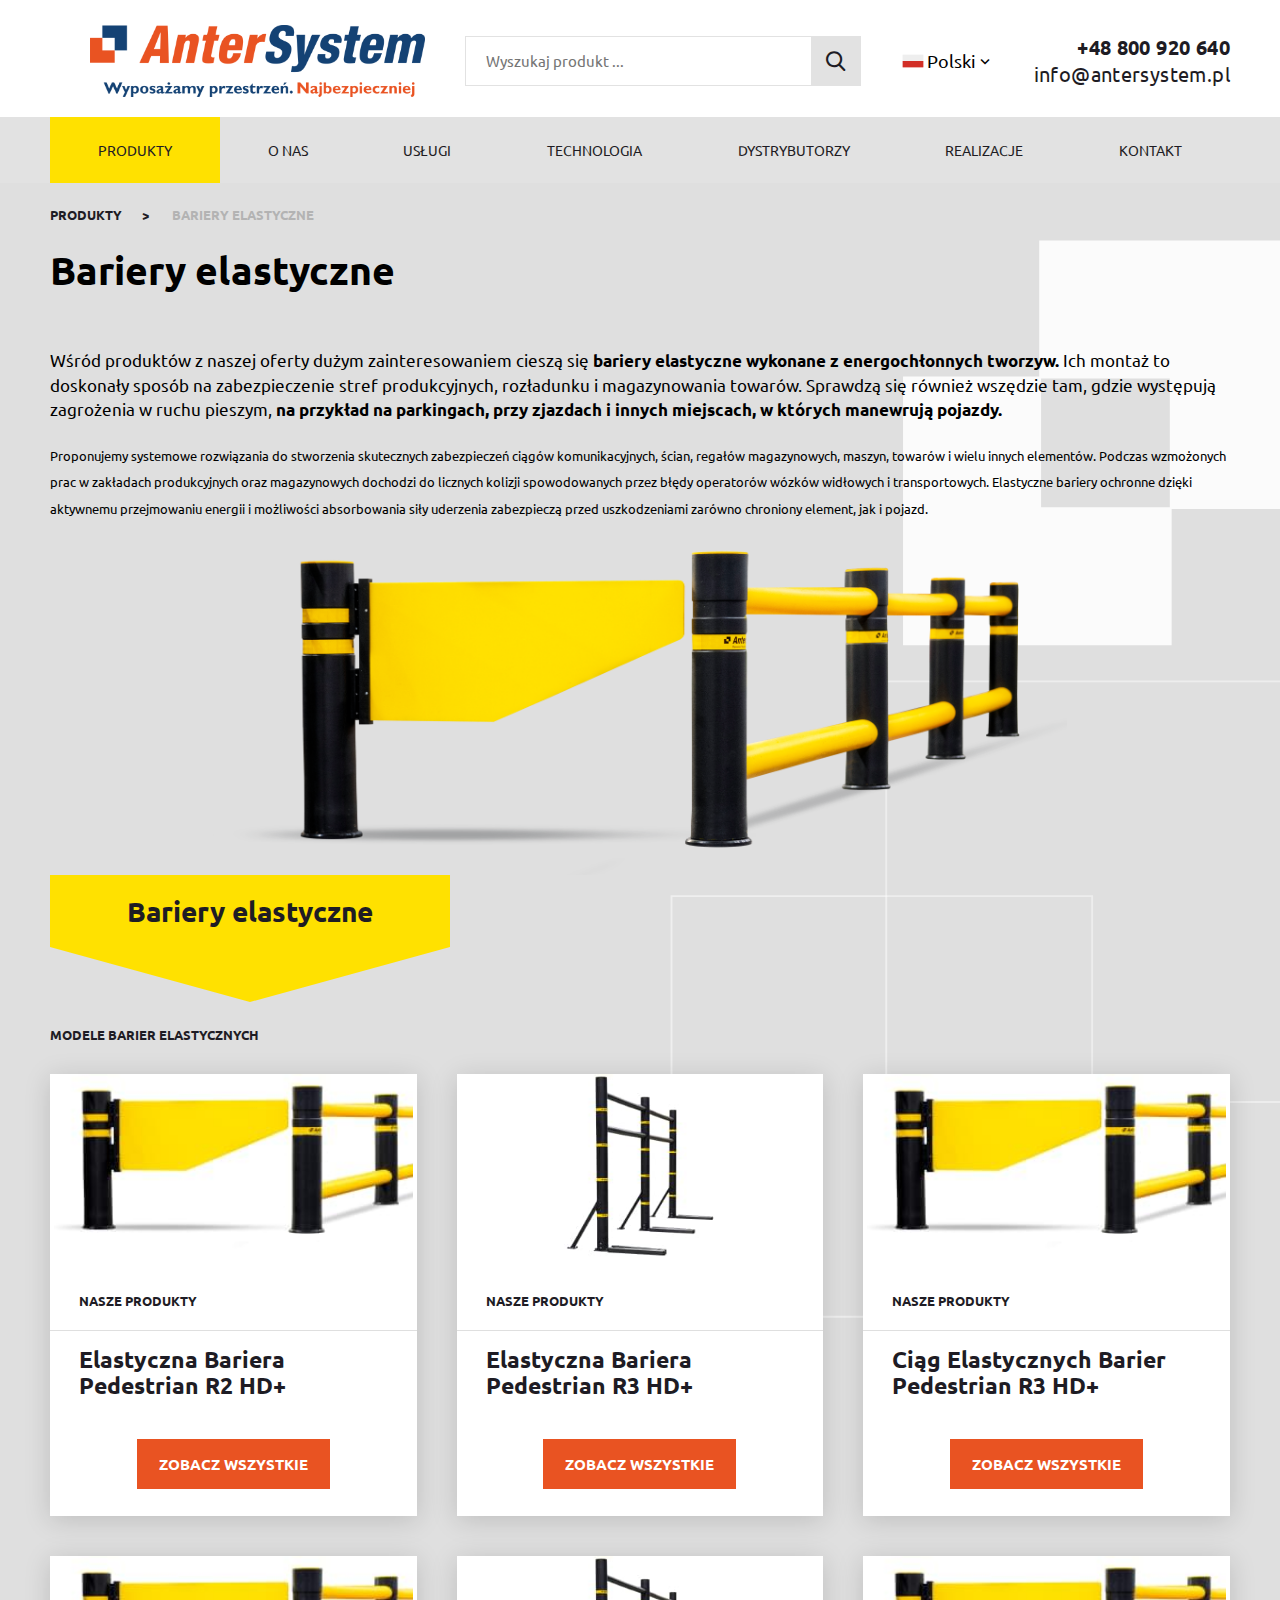
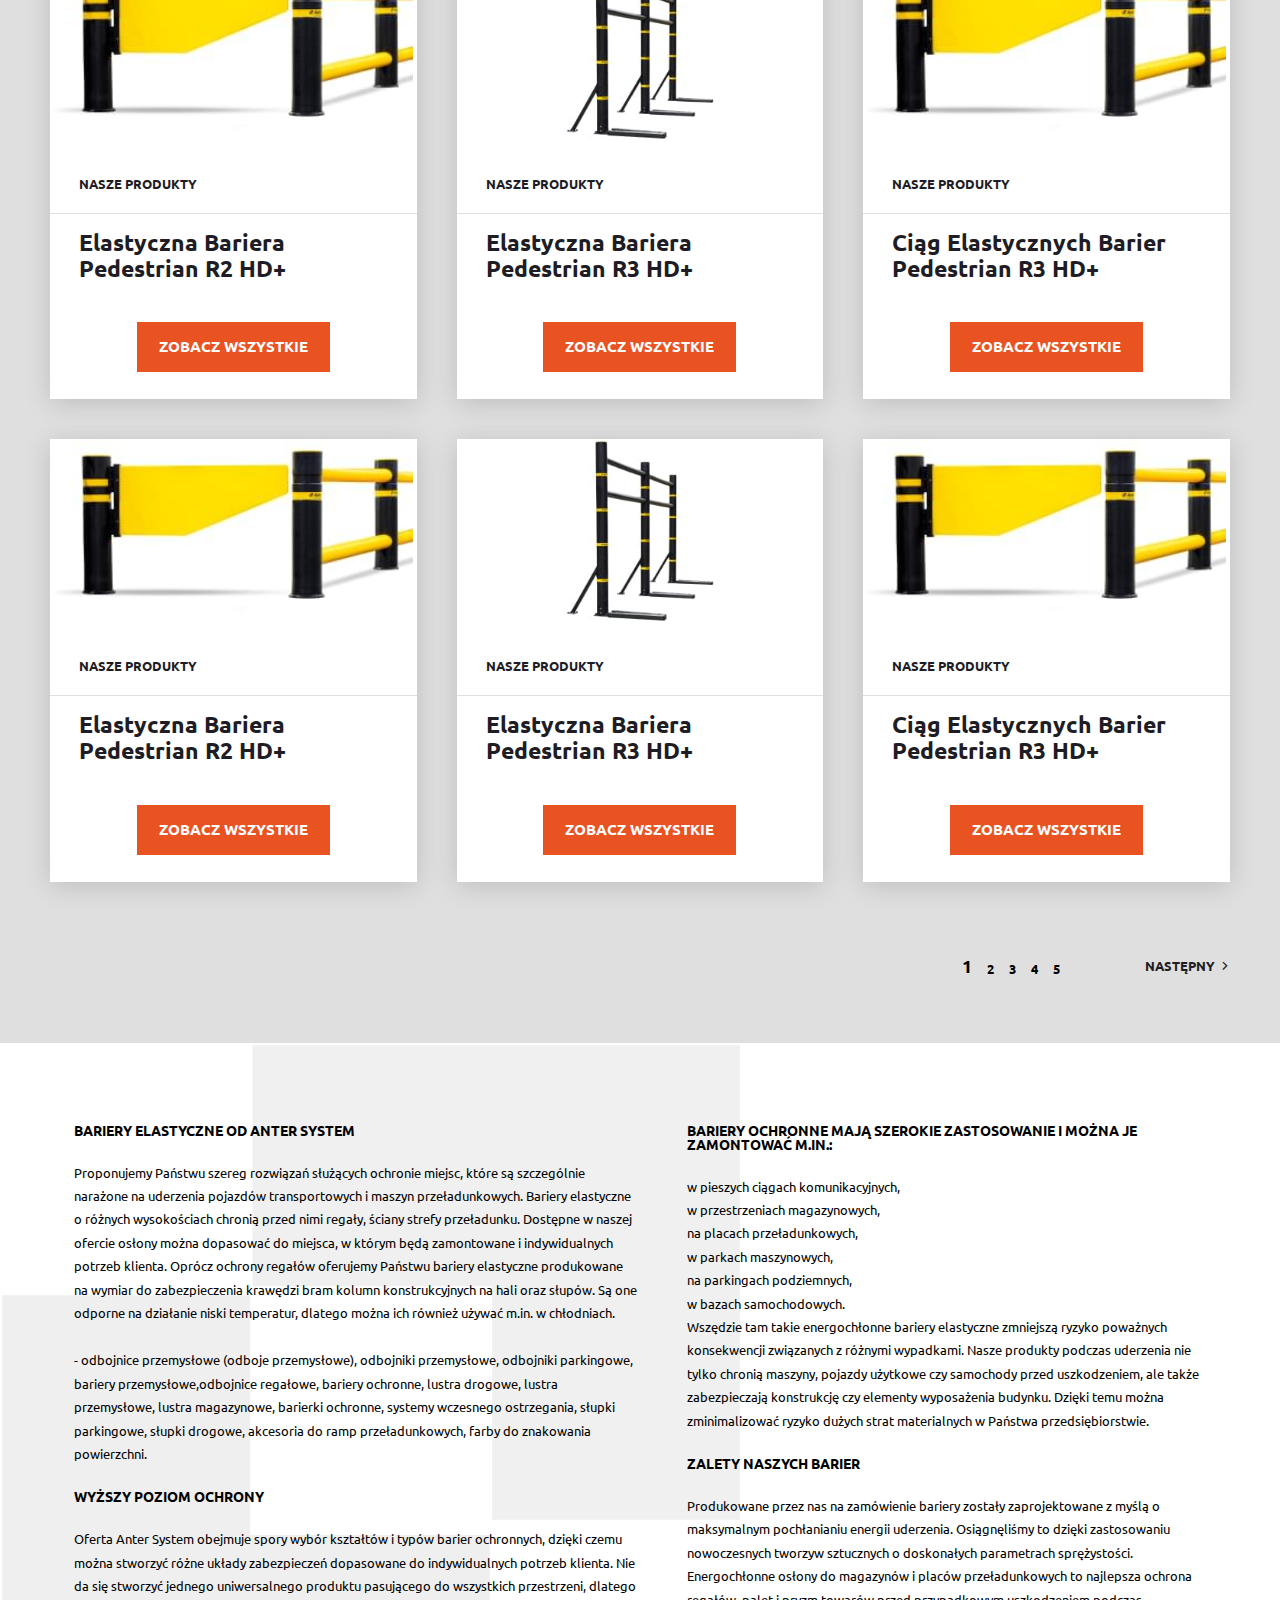
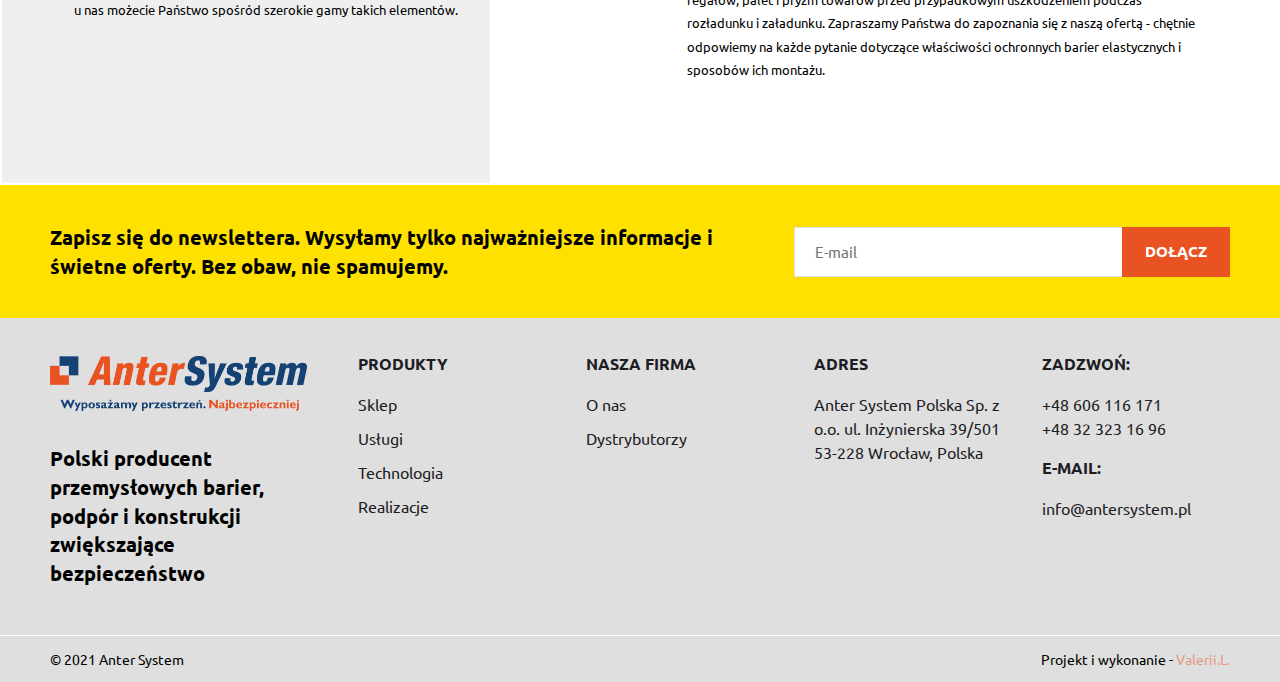
<file: elastic.html>
<!DOCTYPE html>
<html lang="en">
	<head>
		<title>Anter System | Bariery elastyczne</title>
		<meta charset="UTF-8" />
		<meta name="format-detection" content="telephone=no" />
		<link rel="stylesheet" href="./css/style.min.css" />
		<meta name="viewport" content="width=device-width, initial-scale=1.0" />
	</head>

	<body>
		<div class="wrapper">
			<header class="header">
				<div class="header__row _cnt">
					<div class="header__col header__col_toggle">
						<div class="header__burger"><span></span><span></span><span></span></div>
					</div>
					<div class="header__col header__col_logo">
						<a href="index.html" class="header__logo">
							<picture>
								<source srcset="./img/logo.png" media="(max-width: 991.98px)" />
								<img src="./img/logo-with-text.png" alt="logo-full" />
							</picture>
						</a>
					</div>
					<div class="header__col header__col_search">
						<div class="header__search">
							<input type="text" placeholder="Wyszukaj produkt ..." /><button><i class="icon icon-zoom"></i></button>
						</div>
					</div>
					<div class="header__col header__col_lang" data-da="header__menu,575.98,0">
						<div class="header__language language">
							<img src="./img/icons/poland.png" alt="" /><span>Polski </span><i class="icon icon-list-down"></i>
						</div>
					</div>
					<div class="header__col header__col_contacts">
						<div class="header__contacts">
							<a class="header__phone header__contact" href="tel:+48800920640"> <span>+48 800 920 640</span></a>
							<a class="header__mail header__contact" href="mailto:info@antersystem.pl">
								<span>info@antersystem.pl</span></a
							>
						</div>
					</div>
				</div>
				<nav class="header__menu menu _cnt">
					<ul class="menu__list">
						<li class="menu__item menu__item_current"><a href="elastic.html">produkty</a></li>
						<li class="menu__item"><a href="about.html">o nas</a></li>
						<li class="menu__item"><a href="#">usługi</a></li>
						<li class="menu__item"><a href="#">technologia</a></li>
						<li class="menu__item"><a href="#">dystrybutorzy</a></li>
						<li class="menu__item"><a href="product.html">Realizacje</a></li>
						<li class="menu__item"><a href="contact.html">Kontakt</a></li>
					</ul>
				</nav>
			</header>
			<!-- /.header -->

			<main class="page page_category _pth">
				<div class="category">
					<div class="category__home _cnt">
						<div class="category__breadcrumbs breadcrumbs">
							<a href="index.html" class="breadcrumbs__item upper-small">produkty</a
							><a href="elastic.html" class="breadcrumbs__current upper-small"> BARIERY ELASTYCZNE</a>
						</div>
						<div class="category__title title">Bariery elastyczne</div>
						<div class="category__description description">
							<p>
								Wśród produktów z naszej oferty dużym zainteresowaniem cieszą się
								<span>bariery elastyczne wykonane z energochłonnych tworzyw.</span> Ich montaż to doskonały sposób na
								zabezpieczenie stref produkcyjnych, rozładunku i magazynowania towarów. Sprawdzą się również wszędzie
								tam, gdzie występują zagrożenia w ruchu pieszym,
								<span>na przykład na parkingach, przy zjazdach i innych miejscach, w których manewrują pojazdy.</span>
							</p>
							<small
								>Proponujemy systemowe rozwiązania do stworzenia skutecznych zabezpieczeń ciągów komunikacyjnych, ścian,
								regałów magazynowych, maszyn, towarów i wielu innych elementów. Podczas wzmożonych prac w zakładach
								produkcyjnych oraz magazynowych dochodzi do licznych kolizji spowodowanych przez błędy operatorów wózków
								widłowych i transportowych. Elastyczne bariery ochronne dzięki aktywnemu przejmowaniu energii i
								możliwości absorbowania siły uderzenia zabezpieczą przed uszkodzeniami zarówno chroniony element, jak i
								pojazd.</small
							>
						</div>
						<div class="category__img"><img src="./img/category/01.png" alt="Bariery elastyczne" /></div>
						<div class="category__arrow section-arrow">
							<div class="subtitle">Bariery elastyczne</div>
						</div>
					</div>
					<div class="products-home products-home_category _cnt">
						<div class="products-home__upper upper-small">modele barier elastycznych</div>
						<div class="products-home__row products-home__row_category">
							<div class="products-home__column">
								<div class="products-home__item">
									<div class="products-home__img"><img src="./img/home/products/01.jpg" alt="product01" /></div>
									<div class="products-home__category upper-small">nasze produkty</div>
									<div class="products-home__name">Elastyczna Bariera Pedestrian R2 HD+</div>
									<a href="product.html" class="products-home__btn btn">ZOBACZ WSZYSTKIE</a>
								</div>
							</div>
							<div class="products-home__column">
								<div class="products-home__item">
									<div class="products-home__img"><img src="./img/home/products/02.jpg" alt="product02" /></div>
									<div class="products-home__category upper-small">nasze produkty</div>
									<div class="products-home__name">Elastyczna Bariera Pedestrian R3 HD+</div>
									<a href="product.html" class="products-home__btn btn">ZOBACZ WSZYSTKIE</a>
								</div>
							</div>
							<div class="products-home__column">
								<div class="products-home__item">
									<div class="products-home__img"><img src="./img/home/products/03.jpg" alt="product03" /></div>
									<div class="products-home__category upper-small">nasze produkty</div>
									<div class="products-home__name">Ciąg Elastycznych Barier Pedestrian R3 HD+</div>
									<a href="product.html" class="products-home__btn btn">ZOBACZ WSZYSTKIE</a>
								</div>
							</div>
							<div class="products-home__column">
								<div class="products-home__item">
									<div class="products-home__img"><img src="./img/home/products/01.jpg" alt="product01" /></div>
									<div class="products-home__category upper-small">nasze produkty</div>
									<div class="products-home__name">Elastyczna Bariera Pedestrian R2 HD+</div>
									<a href="product.html" class="products-home__btn btn">ZOBACZ WSZYSTKIE</a>
								</div>
							</div>
							<div class="products-home__column">
								<div class="products-home__item">
									<div class="products-home__img"><img src="./img/home/products/02.jpg" alt="product02" /></div>
									<div class="products-home__category upper-small">nasze produkty</div>
									<div class="products-home__name">Elastyczna Bariera Pedestrian R3 HD+</div>
									<a href="product.html" class="products-home__btn btn">ZOBACZ WSZYSTKIE</a>
								</div>
							</div>
							<div class="products-home__column">
								<div class="products-home__item">
									<div class="products-home__img"><img src="./img/home/products/03.jpg" alt="product03" /></div>
									<div class="products-home__category upper-small">nasze produkty</div>
									<div class="products-home__name">Ciąg Elastycznych Barier Pedestrian R3 HD+</div>
									<a href="product.html" class="products-home__btn btn">ZOBACZ WSZYSTKIE</a>
								</div>
							</div>
							<div class="products-home__column">
								<div class="products-home__item">
									<div class="products-home__img"><img src="./img/home/products/01.jpg" alt="product01" /></div>
									<div class="products-home__category upper-small">nasze produkty</div>
									<div class="products-home__name">Elastyczna Bariera Pedestrian R2 HD+</div>
									<a href="product.html" class="products-home__btn btn">ZOBACZ WSZYSTKIE</a>
								</div>
							</div>
							<div class="products-home__column">
								<div class="products-home__item">
									<div class="products-home__img"><img src="./img/home/products/02.jpg" alt="product02" /></div>
									<div class="products-home__category upper-small">nasze produkty</div>
									<div class="products-home__name">Elastyczna Bariera Pedestrian R3 HD+</div>
									<a href="product.html" class="products-home__btn btn">ZOBACZ WSZYSTKIE</a>
								</div>
							</div>
							<div class="products-home__column">
								<div class="products-home__item">
									<div class="products-home__img"><img src="./img/home/products/03.jpg" alt="product03" /></div>
									<div class="products-home__category upper-small">nasze produkty</div>
									<div class="products-home__name">Ciąg Elastycznych Barier Pedestrian R3 HD+</div>
									<a href="product.html" class="products-home__btn btn">ZOBACZ WSZYSTKIE</a>
								</div>
							</div>
						</div>
						<div class="products-home__footer">
							<div class="products-home__paginations">
								<span class="products-home__pagination_current products-home__pagination">1</span
								><span class="products-home__pagination">2</span><span class="products-home__pagination">3</span
								><span class="products-home__pagination">4</span><span class="products-home__pagination">5</span>
							</div>
							<a href="product.html" class="products-home__link upper-small link"
								><span>NASTĘPNY</span><i class="icon icon-simple-right"></i
							></a>
						</div>
					</div>
					<div class="articles-home _cnt">
						<div class="articles-home__item">
							<div class="articles-home__subtitle">Bariery elastyczne od Anter System</div>
							<p>
								Proponujemy Państwu szereg rozwiązań służących ochronie miejsc, które są szczególnie narażone na
								uderzenia pojazdów transportowych i maszyn przeładunkowych. Bariery elastyczne o różnych wysokościach
								chronią przed nimi regały, ściany strefy przeładunku. Dostępne w naszej ofercie osłony można dopasować
								do miejsca, w którym będą zamontowane i indywidualnych potrzeb klienta. Oprócz ochrony regałów oferujemy
								Państwu bariery elastyczne produkowane na wymiar do zabezpieczenia krawędzi bram kolumn konstrukcyjnych
								na hali oraz słupów. Są one odporne na działanie niski temperatur, dlatego można ich również używać
								m.in. w chłodniach.
							</p>

							<p>
								- odbojnice przemysłowe (odboje przemysłowe), odbojniki przemysłowe, odbojniki parkingowe, bariery
								przemysłowe,odbojnice regałowe, bariery ochronne, lustra drogowe, lustra przemysłowe, lustra magazynowe,
								barierki ochronne, systemy wczesnego ostrzegania, słupki parkingowe, słupki drogowe, akcesoria do ramp
								przeładunkowych, farby do znakowania powierzchni.
							</p>
							<div class="articles-home__subtitle">Wyższy poziom ochrony</div>

							<p>
								Oferta Anter System obejmuje spory wybór kształtów i typów barier ochronnych, dzięki czemu można
								stworzyć różne układy zabezpieczeń dopasowane do indywidualnych potrzeb klienta. Nie da się stworzyć
								jednego uniwersalnego produktu pasującego do wszystkich przestrzeni, dlatego u nas możecie Państwo
								spośród szerokie gamy takich elementów.
							</p>
						</div>
						<div class="articles-home__item">
							<div class="articles-home__subtitle">
								Bariery ochronne mają szerokie zastosowanie i można je zamontować m.in.:
							</div>
							<ul>
								<li>w pieszych ciągach komunikacyjnych,</li>
								<li>w przestrzeniach magazynowych,</li>
								<li>na placach przeładunkowych,</li>
								<li>w parkach maszynowych,</li>
								<li>na parkingach podziemnych,</li>
								<li>w bazach samochodowych.</li>
							</ul>
							<p>
								Wszędzie tam takie energochłonne bariery elastyczne zmniejszą ryzyko poważnych konsekwencji związanych z
								różnymi wypadkami. Nasze produkty podczas uderzenia nie tylko chronią maszyny, pojazdy użytkowe czy
								samochody przed uszkodzeniem, ale także zabezpieczają konstrukcję czy elementy wyposażenia budynku.
								Dzięki temu można zminimalizować ryzyko dużych strat materialnych w Państwa przedsiębiorstwie.
							</p>
							<div class="articles-home__subtitle">Zalety naszych barier</div>
							<p>
								Produkowane przez nas na zamówienie bariery zostały zaprojektowane z myślą o maksymalnym pochłanianiu
								energii uderzenia. Osiągnęliśmy to dzięki zastosowaniu nowoczesnych tworzyw sztucznych o doskonałych
								parametrach sprężystości. Energochłonne osłony do magazynów i placów przeładunkowych to najlepsza
								ochrona regałów, palet i pryzm towarów przed przypadkowym uszkodzeniem podczas rozładunku i załadunku.
								Zapraszamy Państwa do zapoznania się z naszą ofertą - chętnie odpowiemy na każde pytanie dotyczące
								właściwości ochronnych barier elastycznych i sposobów ich montażu.
							</p>
						</div>
					</div>
				</div>
			</main>
			<!-- /.page -->
			<footer class="footer">
				<div class="footer__subscribe _cnt">
					<div class="footer__text">
						<span class="footer__bold"
							>Zapisz się do newslettera. Wysyłamy tylko najważniejsze informacje i świetne oferty. Bez obaw, nie
							spamujemy.</span
						>
					</div>
					<div class="footer__form">
						<input type="text" placeholder="E-mail" class="footer__input" /><button class="footer__button btn">
							<span>DOŁĄCZ</span>
						</button>
					</div>
				</div>
				<div class="footer__row _cnt">
					<div class="footer__column footer__column_left">
						<div class="footer__item">
							<a href="index.html" class="footer__logo"><img src="./img/logo-with-text.png" alt="logo" /></a>
							<div class="footer__bold">
								Polski producent przemysłowych barier, podpór i konstrukcji zwiększające bezpieczeństwo
							</div>
						</div>
					</div>
					<div class="footer__column footer__column_list">
						<div class="footer__menu">
							<div class="footer__col">
								<div class="footer__spoller _spollers">
									<div class="footer__subtitle _spoller _spoller-768">PRODUKTY</div>
									<ul class="footer__list">
										<li><a href="#">Sklep</a></li>
										<li><a href="#">Usługi</a></li>
										<li><a href="#">Technologia</a></li>
										<li><a href="#">Realizacje</a></li>
									</ul>
								</div>
							</div>
							<div class="footer__col">
								<div class="footer__spoller _spollers">
									<div class="footer__subtitle _spoller _spoller-768">nasza firma</div>
									<ul class="footer__list">
										<li><a href="#">O nas</a></li>
										<li><a href="#">Dystrybutorzy</a></li>
									</ul>
								</div>
							</div>
							<div class="footer__col">
								<div class="footer__spoller _spollers">
									<div class="footer__subtitle _spoller _spoller-768">Adres</div>
									<ul class="footer__list">
										<li>
											<a href="#">Anter System Polska Sp. z o.o. ul. Inżynierska 39/501 53-228 Wrocław, Polska</a>
										</li>
									</ul>
								</div>
							</div>
							<div class="footer__col">
								<div class="footer__contacts">
									<div class="footer__contact">
										<span>Zadzwoń:</span>
										<a href="tel:+48606116171">+48 606 116 171</a>
										<a href="tel:+48323231696">+48 32 323 16 96</a>
									</div>
									<div class="footer__contact">
										<span>e-mail: </span>
										<a href="mailto:info@antersystem.pl">info@antersystem.pl</a>
									</div>
								</div>
							</div>
						</div>
					</div>
				</div>
				<div class="footer__copy">
					<div class="footer__small _cnt">
						<span>© 2021 Anter System</span>
						<span>Projekt i wykonanie - <a target="_blank" href="#">Valerii.L.</a></span>
					</div>
				</div>
			</footer>
			<!-- /.footer -->
		</div>
		<script src="./js/main.min.js"></script>
	</body>
</html>
</file>
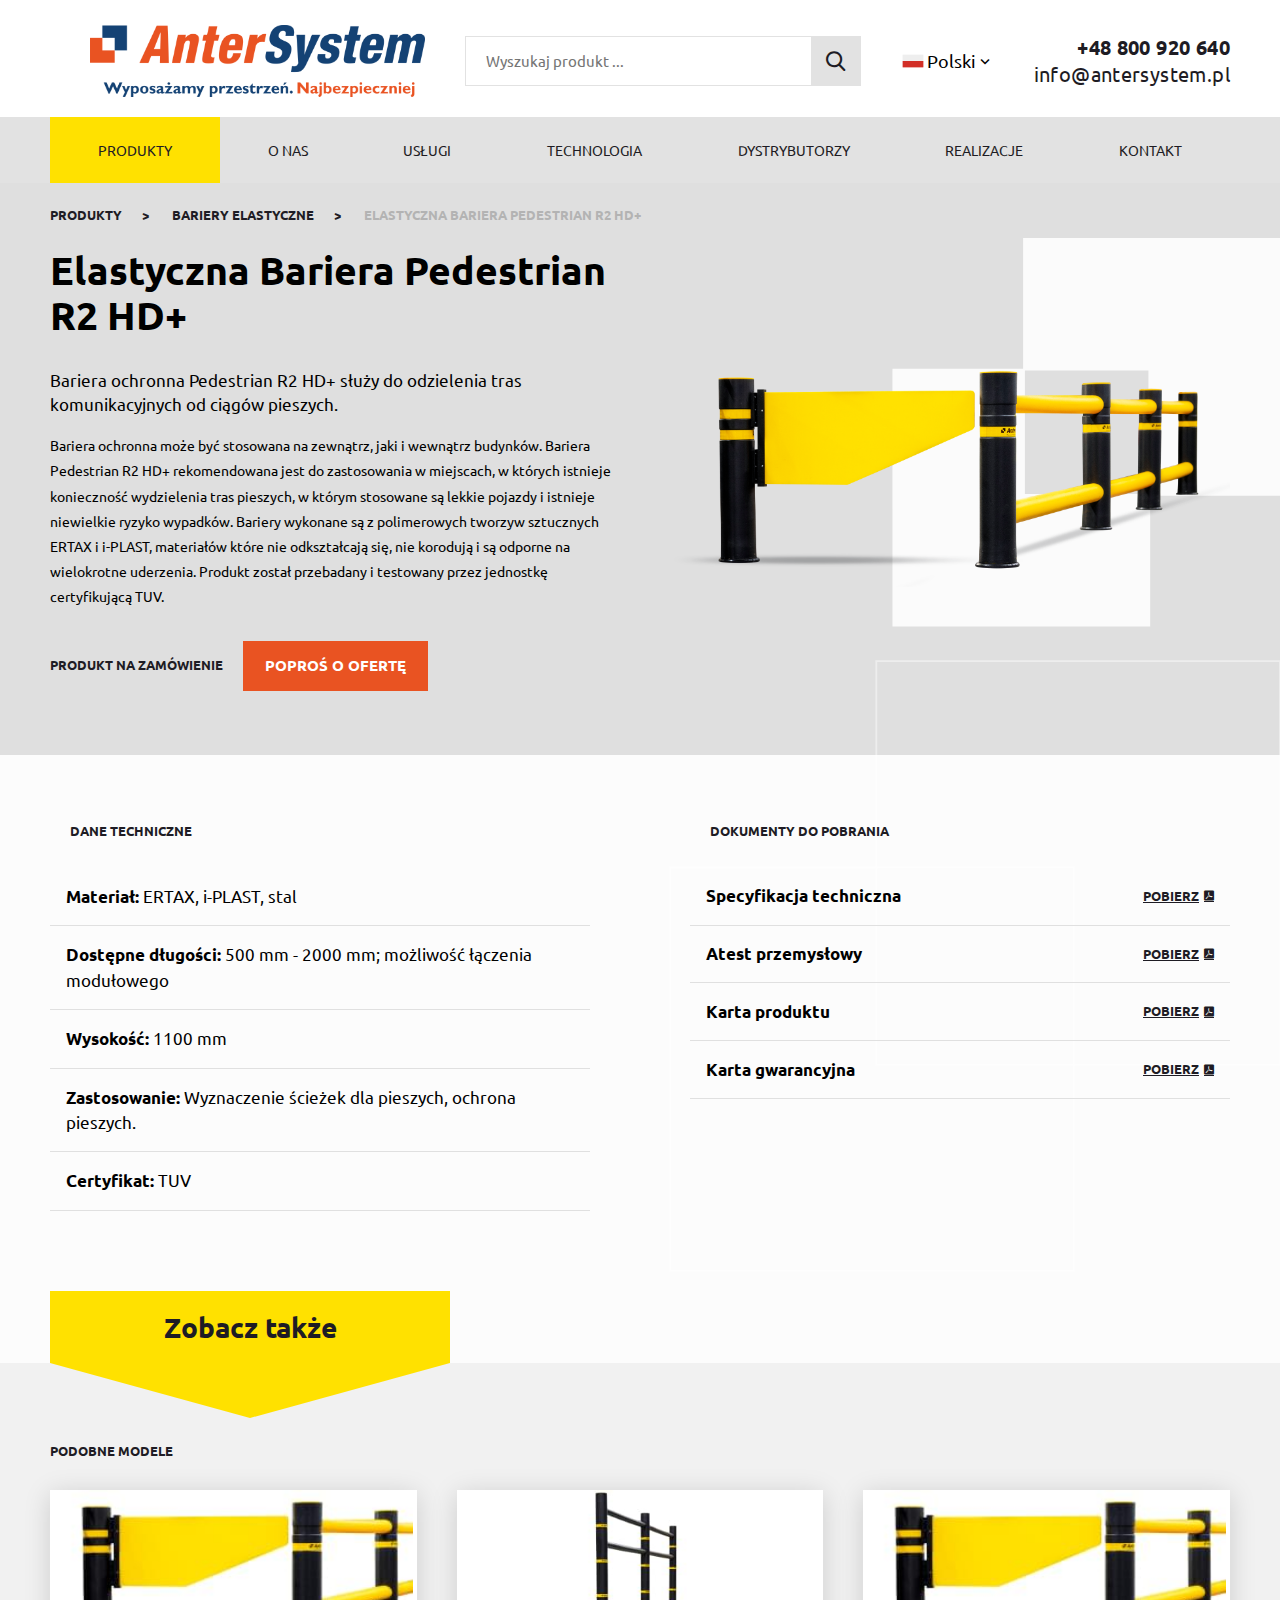
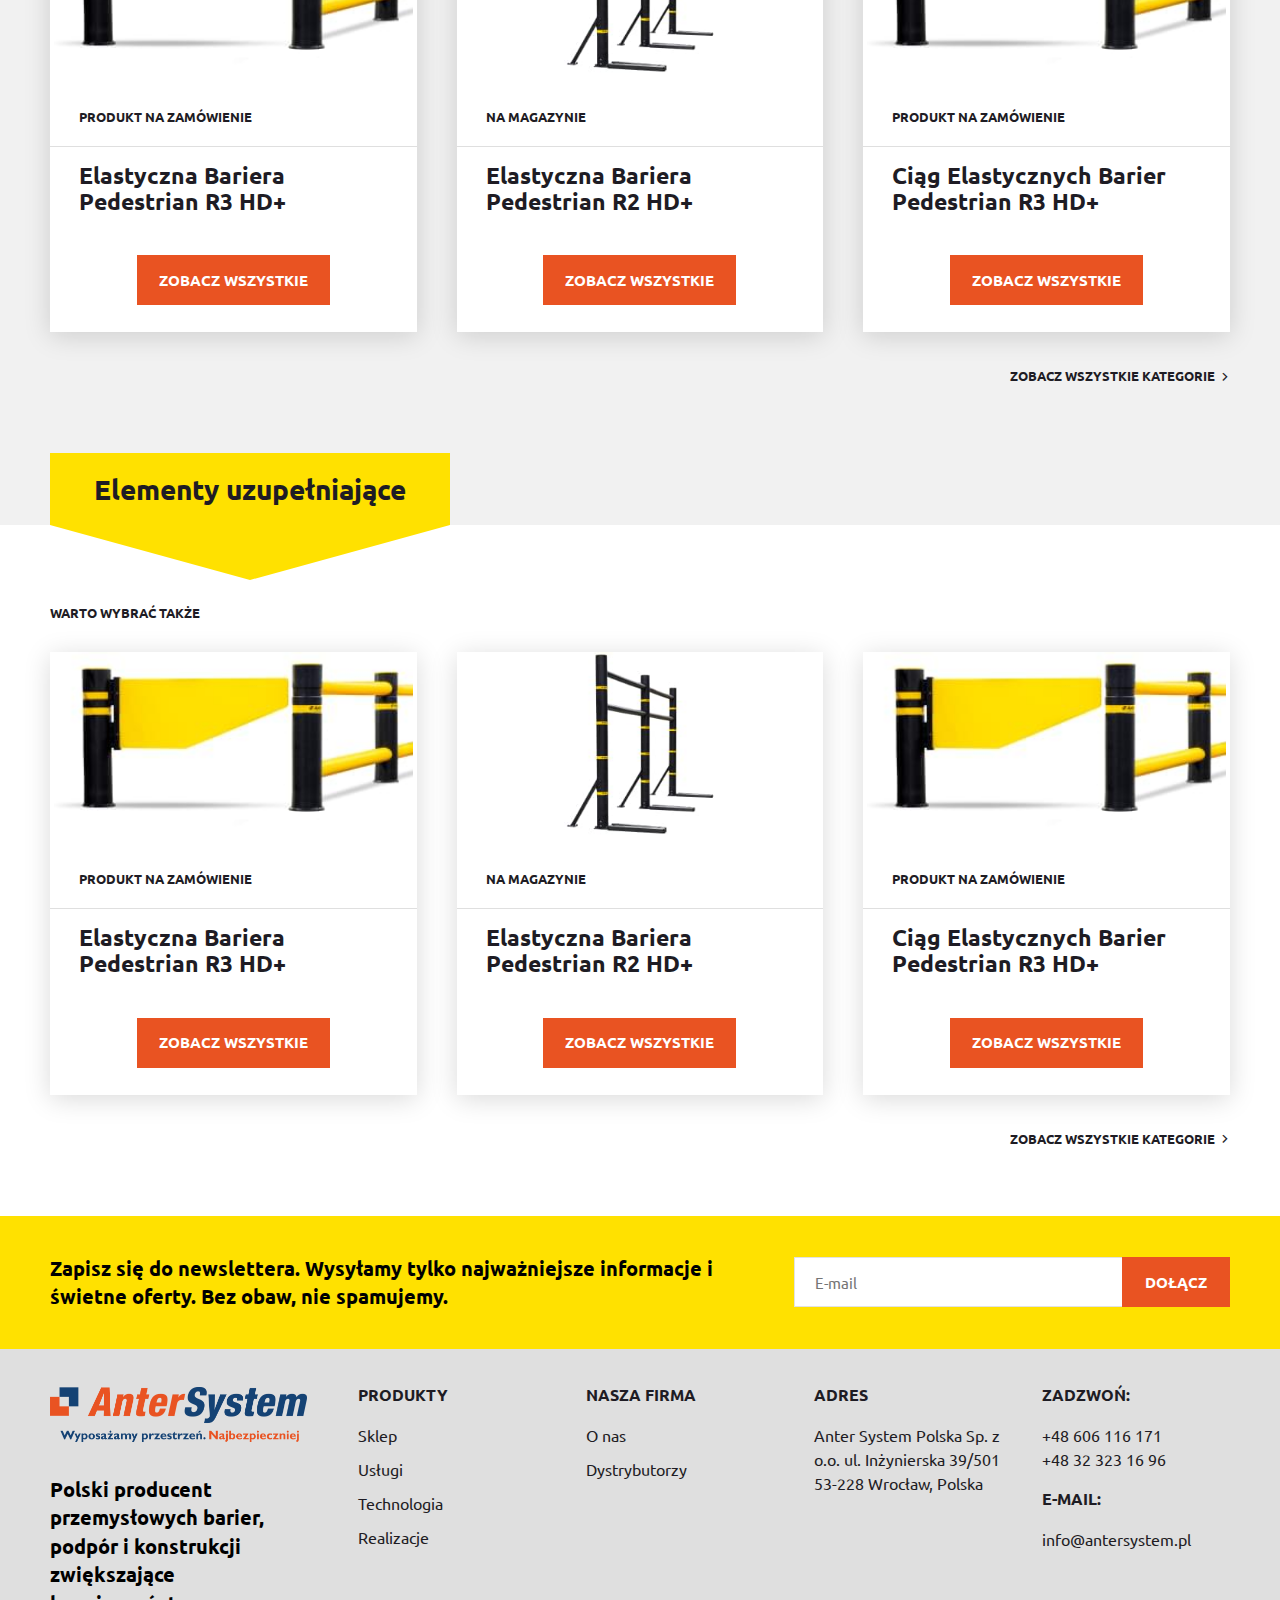
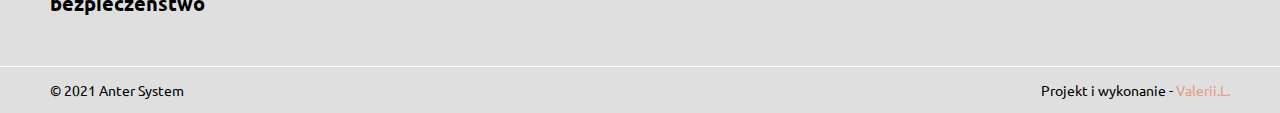
<file: product.html>
<!DOCTYPE html>
<html lang="en">
	<head>
		<title>Anter System | Pedestrian R2 HD+</title>
		<meta charset="UTF-8" />
		<meta name="format-detection" content="telephone=no" />
		<link rel="stylesheet" href="./css/style.min.css" />
		<meta name="viewport" content="width=device-width, initial-scale=1.0" />
	</head>

	<body>
		<div class="wrapper">
			<header class="header">
				<div class="header__row _cnt">
					<div class="header__col header__col_toggle">
						<div class="header__burger"><span></span><span></span><span></span></div>
					</div>
					<div class="header__col header__col_logo">
						<a href="index.html" class="header__logo">
							<picture>
								<source srcset="./img/logo.png" media="(max-width: 991.98px)" />
								<img src="./img/logo-with-text.png" alt="logo-full" />
							</picture>
						</a>
					</div>
					<div class="header__col header__col_search">
						<div class="header__search">
							<input type="text" placeholder="Wyszukaj produkt ..." /><button><i class="icon icon-zoom"></i></button>
						</div>
					</div>
					<div class="header__col header__col_lang" data-da="header__menu,575.98,0">
						<div class="header__language language">
							<img src="./img/icons/poland.png" alt="" /><span>Polski </span><i class="icon icon-list-down"></i>
						</div>
					</div>
					<div class="header__col header__col_contacts">
						<div class="header__contacts">
							<a class="header__phone header__contact" href="tel:+48800920640"> <span>+48 800 920 640</span></a>
							<a class="header__mail header__contact" href="mailto:info@antersystem.pl">
								<span>info@antersystem.pl</span></a
							>
						</div>
					</div>
				</div>
				<nav class="header__menu menu _cnt">
					<ul class="menu__list">
						<li class="menu__item menu__item_current"><a href="elastic.html">produkty</a></li>
						<li class="menu__item"><a href="about.html">o nas</a></li>
						<li class="menu__item"><a href="#">usługi</a></li>
						<li class="menu__item"><a href="#">technologia</a></li>
						<li class="menu__item"><a href="#">dystrybutorzy</a></li>
						<li class="menu__item"><a href="product.html">Realizacje</a></li>
						<li class="menu__item"><a href="contact.html">Kontakt</a></li>
					</ul>
				</nav>
			</header>
			<!-- /.header -->

			<main class="page page_product _pth">
				<div class="product">
					<div class="product__home _cnt">
						<div class="product__breadcrumbs breadcrumbs">
							<a href="index.html" class="breadcrumbs__item upper-small">produkty</a>
							<a href="elastic.html" class="breadcrumbs__item upper-small">BARIERY ELASTYCZNE</a>
							<a href="product.html" class="breadcrumbs__current upper-small"> Elastyczna Bariera Pedestrian R2 HD+</a>
						</div>
						<div class="product__row">
							<div class="product__column">
								<div class="product__content">
									<div class="product__title title">Elastyczna Bariera Pedestrian R2 HD+</div>
									<div class="product__description description">
										<p>
											Bariera ochronna Pedestrian R2 HD+ służy do odzielenia tras komunikacyjnych od ciągów pieszych.
										</p>
										<small
											>Bariera ochronna może być stosowana na zewnątrz, jaki i wewnątrz budynków. Bariera Pedestrian R2
											HD+ rekomendowana jest do zastosowania w miejscach, w których istnieje konieczność wydzielenia
											tras pieszych, w którym stosowane są lekkie pojazdy i istnieje niewielkie ryzyko wypadków. Bariery
											wykonane są z polimerowych tworzyw sztucznych ERTAX i i-PLAST, materiałów które nie odkształcają
											się, nie korodują i są odporne na wielokrotne uderzenia. Produkt został przebadany i testowany
											przez jednostkę certyfikującą TUV.</small
										>
									</div>
									<div class="product__buttons">
										<a href="#" class="link upper-small">produkt na zamówienie</a>
										<a href="#" class="btn">Poproś o ofertę</a>
									</div>
								</div>
							</div>
							<div class="product__column">
								<div class="product__gallery"><img src="./img/category/01.png" alt="Bariery elastyczne" /></div>
							</div>
						</div>
					</div>
					<div class="product__specification specification _cnt">
						<div class="specification__row">
							<div class="specification__column">
								<div class="specification__data">
									<div class="specification__subtitle upper-small">dane techniczne</div>
									<ul class="specification__list">
										<li><span>Materiał:</span> ERTAX, i-PLAST, stal</li>
										<li><span>Dostępne długości:</span> 500 mm - 2000 mm; możliwość łączenia modułowego</li>
										<li><span>Wysokość:</span> 1100 mm</li>
										<li><span>Zastosowanie:</span> Wyznaczenie ścieżek dla pieszych, ochrona pieszych.</li>
										<li><span>Certyfikat:</span> TUV</li>
									</ul>
								</div>
							</div>
							<div class="specification__column">
								<div class="specification__docs">
									<div class="specification__subtitle upper-small">dokumenty do pobrania</div>
									<ul class="specification__downloads">
										<li>
											<span>Specyfikacja techniczna</span>
											<a href="#" class="specification__link link upper-small">pobierz <i class="icon icon-pdf"></i></a>
										</li>
										<li>
											<span> Atest przemysłowy</span
											><a href="#" class="specification__link link upper-small"
												>pobierz <i class="icon icon-pdf"></i
											></a>
										</li>
										<li>
											<span>Karta produktu</span
											><a href="#" class="specification__link link upper-small"
												>pobierz <i class="icon icon-pdf"></i
											></a>
										</li>
										<li>
											<span>Karta gwarancyjna </span>
											<a href="#" class="specification__link link upper-small">pobierz <i class="icon icon-pdf"></i></a>
										</li>
									</ul>
								</div>
							</div>
						</div>
						<div class="specification__arrow section-arrow">
							<div class="subtitle">Zobacz także</div>
						</div>
					</div>
					<div class="products-home _cnt">
						<div class="products-home__upper upper-small">podobne modele</div>
						<div class="products-home__row">
							<div class="products-home__column">
								<div class="products-home__item">
									<div class="products-home__img"><img src="./img/home/products/01.jpg" alt="product01" /></div>
									<div class="products-home__category upper-small">produkt na zamówienie</div>
									<div class="products-home__name">Elastyczna Bariera Pedestrian R3 HD+</div>
									<a href="product.html" class="products-home__btn btn">ZOBACZ WSZYSTKIE</a>
								</div>
							</div>
							<div class="products-home__column">
								<div class="products-home__item">
									<div class="products-home__img"><img src="./img/home/products/02.jpg" alt="product02" /></div>
									<div class="products-home__category upper-small">NA MAGAZYNIE</div>
									<div class="products-home__name">Elastyczna Bariera Pedestrian R2 HD+</div>
									<a href="product.html" class="products-home__btn btn">ZOBACZ WSZYSTKIE</a>
								</div>
							</div>
							<div class="products-home__column">
								<div class="products-home__item">
									<div class="products-home__img"><img src="./img/home/products/03.jpg" alt="product03" /></div>
									<div class="products-home__category upper-small">produkt na zamówienie</div>
									<div class="products-home__name">Ciąg Elastycznych Barier Pedestrian R3 HD+</div>
									<a href="product.html" class="products-home__btn btn">ZOBACZ WSZYSTKIE</a>
								</div>
							</div>
						</div>
						<div class="products-home__footer">
							<a href="#" class="products-home__link upper-small link"
								><span>ZOBACZ WSZYSTKIE KATEGORIE</span><i class="icon icon-simple-right"></i
							></a>
						</div>
						<div class="products-home__arrow section-arrow">
							<div class="subtitle">Elementy uzupełniające</div>
						</div>
					</div>
					<div class="products-home products-home_white _cnt">
						<div class="products-home__upper upper-small">warto wybrać także</div>
						<div class="products-home__row">
							<div class="products-home__column">
								<div class="products-home__item">
									<div class="products-home__img"><img src="./img/home/products/01.jpg" alt="product01" /></div>
									<div class="products-home__category upper-small">produkt na zamówienie</div>
									<div class="products-home__name">Elastyczna Bariera Pedestrian R3 HD+</div>
									<a href="elastic.html" class="products-home__btn btn">ZOBACZ WSZYSTKIE</a>
								</div>
							</div>
							<div class="products-home__column">
								<div class="products-home__item">
									<div class="products-home__img"><img src="./img/home/products/02.jpg" alt="product02" /></div>
									<div class="products-home__category upper-small">NA MAGAZYNIE</div>
									<div class="products-home__name">Elastyczna Bariera Pedestrian R2 HD+</div>
									<a href="#" class="products-home__btn btn">ZOBACZ WSZYSTKIE</a>
								</div>
							</div>
							<div class="products-home__column">
								<div class="products-home__item">
									<div class="products-home__img"><img src="./img/home/products/03.jpg" alt="product03" /></div>
									<div class="products-home__category upper-small">produkt na zamówienie</div>
									<div class="products-home__name">Ciąg Elastycznych Barier Pedestrian R3 HD+</div>
									<a href="#" class="products-home__btn btn">ZOBACZ WSZYSTKIE</a>
								</div>
							</div>
						</div>
						<div class="products-home__footer">
							<a href="#" class="products-home__link upper-small link"
								><span>ZOBACZ WSZYSTKIE KATEGORIE</span><i class="icon icon-simple-right"></i
							></a>
						</div>
					</div>
				</div>
			</main>
			<!-- /.page -->
			<footer class="footer">
				<div class="footer__subscribe _cnt">
					<div class="footer__text">
						<span class="footer__bold"
							>Zapisz się do newslettera. Wysyłamy tylko najważniejsze informacje i świetne oferty. Bez obaw, nie
							spamujemy.</span
						>
					</div>
					<div class="footer__form">
						<input type="text" placeholder="E-mail" class="footer__input" /><button class="footer__button btn">
							<span>DOŁĄCZ</span>
						</button>
					</div>
				</div>
				<div class="footer__row _cnt">
					<div class="footer__column footer__column_left">
						<div class="footer__item">
							<a href="index.html" class="footer__logo"><img src="./img/logo-with-text.png" alt="logo" /></a>
							<div class="footer__bold">
								Polski producent przemysłowych barier, podpór i konstrukcji zwiększające bezpieczeństwo
							</div>
						</div>
					</div>
					<div class="footer__column footer__column_list">
						<div class="footer__menu">
							<div class="footer__col">
								<div class="footer__spoller _spollers">
									<div class="footer__subtitle _spoller _spoller-768">PRODUKTY</div>
									<ul class="footer__list">
										<li><a href="#">Sklep</a></li>
										<li><a href="#">Usługi</a></li>
										<li><a href="#">Technologia</a></li>
										<li><a href="#">Realizacje</a></li>
									</ul>
								</div>
							</div>
							<div class="footer__col">
								<div class="footer__spoller _spollers">
									<div class="footer__subtitle _spoller _spoller-768">nasza firma</div>
									<ul class="footer__list">
										<li><a href="#">O nas</a></li>
										<li><a href="#">Dystrybutorzy</a></li>
									</ul>
								</div>
							</div>
							<div class="footer__col">
								<div class="footer__spoller _spollers">
									<div class="footer__subtitle _spoller _spoller-768">Adres</div>
									<ul class="footer__list">
										<li>
											<a href="#">Anter System Polska Sp. z o.o. ul. Inżynierska 39/501 53-228 Wrocław, Polska</a>
										</li>
									</ul>
								</div>
							</div>
							<div class="footer__col">
								<div class="footer__contacts">
									<div class="footer__contact">
										<span>Zadzwoń:</span>
										<a href="tel:+48606116171">+48 606 116 171</a>
										<a href="tel:+48323231696">+48 32 323 16 96</a>
									</div>
									<div class="footer__contact">
										<span>e-mail: </span>
										<a href="mailto:info@antersystem.pl">info@antersystem.pl</a>
									</div>
								</div>
							</div>
						</div>
					</div>
				</div>
				<div class="footer__copy">
					<div class="footer__small _cnt">
						<span>© 2021 Anter System</span>
						<span>Projekt i wykonanie - <a target="_blank" href="#">Valerii.L.</a></span>
					</div>
				</div>
			</footer>
			<!-- /.footer -->
		</div>
		<script src="./js/main.min.js"></script>
	</body>
</html>
</file>
<file: css/style.min.css>
﻿@import"https://fonts.googleapis.com/css?family=Ubuntu:300,regular,500,700&display=swap";.btn{background:#e95322;display:-webkit-inline-box;display:-ms-inline-flexbox;display:inline-flex;-webkit-box-align:center;-ms-flex-align:center;align-items:center;-webkit-box-pack:center;-ms-flex-pack:center;justify-content:center;padding:0 22px;height:50px;font-weight:bold;font-size:15px;line-height:17px;text-transform:uppercase;color:#fff;cursor:pointer}.btn_o{border:1px solid #fff;color:#1e1c24;font-weight:normal;background-color:transparent}.title{font-weight:bold;font-size:48px;line-height:114.5833333333%}.title span{background-color:#ffe100;padding:0 10px}.description{font-size:18px;line-height:144%}.upper-small{font-weight:bold;font-size:13px;line-height:192%;text-transform:uppercase;color:#1e1c24}.subtitle{font-weight:bold;font-size:32px;line-height:115.625%;color:#1e1c24}.section-arrow{position:relative;z-index:2;padding:20px;text-align:center;width:400px;background:#ffe100;pointer-events:none}.section-arrow::after{content:"";position:absolute;top:100%;left:0;border:200px solid transparent;border-top:55px solid #ffe100}.link{display:-webkit-box;display:-ms-flexbox;display:flex;-webkit-box-align:center;-ms-flex-align:center;align-items:center}.link i{font-size:10px;margin-left:5px}.breadcrumbs{margin-bottom:20px}.breadcrumbs__item:after{content:">";margin:0 20px}.breadcrumbs__current{color:#b3b3b3}*,*::before,*::after{margin:0;padding:0;border:0;-webkit-box-sizing:border-box;box-sizing:border-box}ol li,ul li{list-style:none}a,a:visited{text-decoration:none}a:hover{text-decoration:none}h1,h2,h3,h4,h5,h6{font-weight:inherit;font-size:inherit}img{vertical-align:middle}html,body{font-size:14px;line-height:1;height:100%;font-family:Ubuntu}input[type=text],input[type=email],input[type=tel],textarea{-webkit-appearance:none;-moz-appearance:none;appearance:none}input,button,textarea{font-family:inherit}.wrapper{min-height:100%;overflow-x:hidden;display:-webkit-box;display:-ms-flexbox;display:flex;-webkit-box-orient:vertical;-webkit-box-direction:normal;-ms-flex-direction:column;flex-direction:column;opacity:0;-webkit-transition:opacity 2s ease-in-out;-o-transition:opacity 2s ease-in-out;transition:opacity 2s ease-in-out}.wrapper_load{opacity:1;-webkit-transition:opacity 2s ease-in-out;-o-transition:opacity 2s ease-in-out;transition:opacity 2s ease-in-out}.page{-webkit-box-flex:1;-ms-flex:1 1 auto;flex:1 1 auto}._pth{margin-top:182.5px}body._lock{overflow:hidden}._cnt{padding:0 10px}@font-face{font-family:"AnterSystem";src:url("../fonts/AnterSystem.eot?fk9wkt");src:url("../fonts/AnterSystem.eot?fk9wkt#iefix") format("embedded-opentype"),url("../fonts/AnterSystem.ttf?fk9wkt") format("truetype"),url("../fonts/AnterSystem.woff?fk9wkt") format("woff"),url("../fonts/AnterSystem.svg?fk9wkt#AnterSystem") format("svg");font-weight:normal;font-style:normal;font-display:block}.icon{font-family:"AnterSystem" !important;speak-as:never;font-style:normal;font-weight:normal;font-variant:normal;text-transform:none;line-height:1;letter-spacing:0;-webkit-font-feature-settings:"liga";-ms-font-feature-settings:"liga" 1;font-feature-settings:"liga";-webkit-font-variant-ligatures:discretionary-ligatures;font-variant-ligatures:discretionary-ligatures;-webkit-font-smoothing:antialiased;-moz-osx-font-smoothing:grayscale}.icon-simple-top:before{content:""}.icon-simple-down:before{content:""}.icon-simple-right:before{content:""}.icon-simple-left:before{content:""}.icon-list-up:before{content:""}.icon-list-right:before{content:""}.icon-list-left:before{content:""}.icon-list-down:before{content:""}.icon-mail:before{content:""}.icon-phone:before{content:""}.icon-location:before{content:""}.icon-location-solid:before{content:""}.icon-pdf:before{content:""}.icon-zoom:before{content:""}.header{position:fixed;width:100%;top:0;z-index:6;left:0;background-color:#fff;padding-top:25px}.header__row{display:-webkit-box;display:-ms-flexbox;display:flex;-webkit-box-align:center;-ms-flex-align:center;align-items:center;-webkit-box-pack:justify;-ms-flex-pack:justify;justify-content:space-between;margin:0 -20px;margin-bottom:20px}.header__row_active::after{content:"";position:fixed;top:0;left:0;width:100%;height:50px;background-color:#fff;z-index:3}.header__col{padding:0 20px}.header__col_logo{-webkit-box-flex:0;-ms-flex:0 0 375px;flex:0 0 375px}.header__col_search{-webkit-box-flex:1;-ms-flex:1 1 auto;flex:1 1 auto}.header__col_lang{-webkit-box-flex:0;-ms-flex:0 0 120px;flex:0 0 120px;text-align:center}.header__col_contacts{-webkit-box-flex:0;-ms-flex:0 0 200px;flex:0 0 200px}.header__logo{position:relative;z-index:8}.header__logo img{max-width:100%}.header__search{display:-webkit-box;display:-ms-flexbox;display:flex;-webkit-box-pack:justify;-ms-flex-pack:justify;justify-content:space-between;-webkit-box-align:center;-ms-flex-align:center;align-items:center;height:50px}.header__search input{-webkit-box-flex:1;-ms-flex:1 1 auto;flex:1 1 auto;height:100%;padding-left:20px;font-size:15px;line-height:17px;color:#1e1c24;border:1px solid #e2e2e2;border-right:none}.header__search input:focus{outline:none;border:1px solid #1e1c24;border-right:none}.header__search input:focus+button{border:1px solid #1e1c24;border-left:none}.header__search input:focus::-webkit-input-placeholder{opacity:0}.header__search input:focus::-moz-placeholder{opacity:0}.header__search input:focus:-ms-input-placeholder{opacity:0}.header__search input:focus::-ms-input-placeholder{opacity:0}.header__search input:focus::placeholder{opacity:0}.header__search button{border:0;-webkit-box-flex:0;-ms-flex:0 0 50px;flex:0 0 50px;height:100%;background-color:#e2e2e2;cursor:pointer;display:-webkit-box;display:-ms-flexbox;display:flex;-webkit-box-align:center;-ms-flex-align:center;align-items:center;-webkit-box-pack:center;-ms-flex-pack:center;justify-content:center}.header__search button:focus{outline:none}.header__search button i{-webkit-transition:.3s;-o-transition:.3s;transition:.3s;font-size:20px;color:#1e1c24}.header__language{display:-webkit-box;display:-ms-flexbox;display:flex;-webkit-box-align:center;-ms-flex-align:center;align-items:center;-webkit-box-pack:center;-ms-flex-pack:center;justify-content:center;font-size:20px;line-height:115%;position:relative;z-index:8}.header__language i{font-size:18px}.header__language img{margin-right:2px}.header__contact{color:#1e1c24}.header__phone{font-weight:700;margin-bottom:5px}.header__contacts{display:-webkit-box;display:-ms-flexbox;display:flex;-webkit-box-orient:vertical;-webkit-box-direction:normal;-ms-flex-direction:column;flex-direction:column;-webkit-box-align:end;-ms-flex-align:end;align-items:flex-end;position:relative;z-index:8}.menu{background-color:#e2e2e2;width:100%;height:66px;display:-webkit-box;display:-ms-flexbox;display:flex;-webkit-box-align:center;-ms-flex-align:center;align-items:center}.menu__list{width:100%;height:100%;display:-webkit-box;display:-ms-flexbox;display:flex;-webkit-box-pack:justify;-ms-flex-pack:justify;justify-content:space-between;-webkit-box-align:center;-ms-flex-align:center;align-items:center}.menu__item{-webkit-box-flex:1;-ms-flex:1 1 auto;flex:1 1 auto;height:100%}.menu__item a{text-transform:uppercase;color:#1e1c24;display:-webkit-box;display:-ms-flexbox;display:flex;-webkit-box-align:center;-ms-flex-align:center;align-items:center;-webkit-box-pack:center;-ms-flex-pack:center;justify-content:center;width:100%;height:100%;-webkit-transition:.3s;-o-transition:.3s;transition:.3s}.menu__item a:active{-webkit-transition:.3s;-o-transition:.3s;transition:.3s;background-color:#ffe100}.menu__item_current a{background-color:#ffe100}.header__burger{display:none}.header__burger span{top:8px}.header__burger span::after,.header__burger span::before{content:""}.header__burger span::after{top:20px}.header__burger span::before{top:10px}.header__burger span,.header__burger span:after,.header__burger span:before{position:absolute;width:100%;height:2px;left:0;background-color:#1e1c24;-webkit-transition:.3s;-o-transition:.3s;transition:.3s}.header__burger_active span{background-color:transparent}.header__burger_active span:after{-webkit-transform:rotate(-135deg);-ms-transform:rotate(-135deg);transform:rotate(-135deg);top:11px}.header__burger_active span:before{-webkit-transform:rotate(135deg);-ms-transform:rotate(135deg);transform:rotate(135deg);top:11px}.footer{background-color:#dfdfdf}.footer__subscribe{display:-webkit-box;display:-ms-flexbox;display:flex;-webkit-box-align:center;-ms-flex-align:center;align-items:center;margin:0 -30px;background-color:#ffe100;padding-top:50px;padding-bottom:50px}.footer__text{-webkit-box-flex:0;-ms-flex:0 0 60%;flex:0 0 60%;padding:0 30px}.footer__bold{font-weight:700;font-size:22px;line-height:140%}.footer__form{-webkit-box-flex:0;-ms-flex:0 0 40%;flex:0 0 40%;padding:0 30px;display:-webkit-box;display:-ms-flexbox;display:flex;-webkit-box-align:center;-ms-flex-align:center;align-items:center}.footer__input{-webkit-box-flex:1;-ms-flex:1 1 auto;flex:1 1 auto;height:50px;padding-left:20px;font-size:15px;line-height:17px;color:#1e1c24;border:1px solid #e2e2e2;border-right:none}.footer__input:focus{outline:none;border:1px solid #1e1c24;border-right:none}.footer__input:focus+button{border:1px solid #1e1c24;border-left:none}.footer__input:focus::-webkit-input-placeholder{opacity:0}.footer__input:focus::-moz-placeholder{opacity:0}.footer__input:focus:-ms-input-placeholder{opacity:0}.footer__input:focus::-ms-input-placeholder{opacity:0}.footer__input:focus::placeholder{opacity:0}.footer__button{border:1px solid #e95322}.footer__row{display:-webkit-box;display:-ms-flexbox;display:flex;padding-top:50px;padding-bottom:60px;margin:0 -25px}.footer__column{padding:0 25px}.footer__column_left{-webkit-box-flex:0;-ms-flex:0 0 25%;flex:0 0 25%}.footer__column_list{-webkit-box-flex:1;-ms-flex:1 1 auto;flex:1 1 auto}.footer__col{padding:0 20px;-webkit-box-flex:0;-ms-flex:0 0 25%;flex:0 0 25%}.footer__col a{font-size:16px;color:#1e1c24;line-height:150%}.footer__logo{display:block;max-width:260px;margin-bottom:45px}.footer__logo img{max-width:100%}.footer__menu{display:-webkit-box;display:-ms-flexbox;display:flex;margin:0 -20px}.footer__list{padding-top:20px}.footer__list li{margin-bottom:10px}.footer__list li:last-child{margin-bottom:0}.footer__subtitle{font-size:16px;color:#1e1c24;font-weight:700;text-transform:uppercase}.footer__contact{display:-webkit-box;display:-ms-flexbox;display:flex;-webkit-box-orient:vertical;-webkit-box-direction:normal;-ms-flex-direction:column;flex-direction:column}.footer__contact span{font-size:16px;color:#1e1c24;font-weight:700;text-transform:uppercase;margin-bottom:20px}.footer__contact:first-child{margin-bottom:20px}.footer__copy{border-top:1px solid #fff;padding-top:20px;padding-bottom:20px}.footer__small{display:-webkit-box;display:-ms-flexbox;display:flex;-webkit-box-pack:justify;-ms-flex-pack:justify;justify-content:space-between;-webkit-box-align:center;-ms-flex-align:center;align-items:center}.footer__small a{color:#e95322}.footer__small span:last-child{text-align:right}.main-home{min-height:100vh;background-size:cover;background-position:center;background-attachment:fixed;background-repeat:no-repeat;display:-webkit-box;display:-ms-flexbox;display:flex;-webkit-box-orient:vertical;-webkit-box-direction:normal;-ms-flex-direction:column;flex-direction:column}.main-home__content{padding-top:50px;-webkit-box-flex:1;-ms-flex:1 1 auto;flex:1 1 auto;display:-webkit-box;display:-ms-flexbox;display:flex;-webkit-box-orient:vertical;-webkit-box-direction:normal;-ms-flex-direction:column;flex-direction:column}.main-home__text{max-width:50%;background-color:#eaeaea;-webkit-box-flex:1;-ms-flex:1 1 auto;flex:1 1 auto;display:-webkit-box;display:-ms-flexbox;display:flex;-webkit-box-orient:vertical;-webkit-box-direction:normal;-ms-flex-direction:column;flex-direction:column;-webkit-box-pack:center;-ms-flex-pack:center;justify-content:center}.main-home__text._cnt{padding-right:20px}.main-home__title{margin-bottom:40px}.main-home__description{margin-bottom:50px}.main-home__btn{margin-bottom:10px;margin-right:20px}.partners-home{padding-top:100px;margin-bottom:60px}.partners-home__upper{text-align:center;margin-bottom:15px}.partners-home__row{display:-webkit-box;display:-ms-flexbox;display:flex;-webkit-box-align:center;-ms-flex-align:center;align-items:center;-webkit-box-pack:justify;-ms-flex-pack:justify;justify-content:space-between;margin:0 -10px;padding:0 10px}.partners-home__column{-webkit-box-flex:0;-ms-flex:0 0 12.5%;flex:0 0 12.5%;padding:0 10px}.partners-home__item{padding-top:50%;position:relative}.partners-home__item img{position:absolute;top:0;left:0;width:100%;height:100%;-o-object-fit:contain;object-fit:contain}.features-home{background:url("../img/home/backgroung.svg") top -2px right/contain no-repeat}.features-home__row{display:-webkit-box;display:-ms-flexbox;display:flex;margin:0 -20px}.features-home__column{-webkit-box-flex:0;-ms-flex:0 0 50%;flex:0 0 50%;padding:0 20px}.features-home__text{-webkit-box-flex:1;-ms-flex:1 1 auto;flex:1 1 auto}.features-home__body{display:-webkit-box;display:-ms-flexbox;display:flex;-webkit-box-orient:vertical;-webkit-box-direction:normal;-ms-flex-direction:column;flex-direction:column;height:100%;padding-top:100px}.features-home__subtitle{margin-bottom:35px}.features-home__link{margin-top:50px}.features-home__images{display:-webkit-box;display:-ms-flexbox;display:flex;-webkit-box-orient:vertical;-webkit-box-direction:normal;-ms-flex-direction:column;flex-direction:column;-webkit-box-align:center;-ms-flex-align:center;align-items:center}.features-home__image img{max-width:100%}.features-home__certificats{display:-webkit-box;display:-ms-flexbox;display:flex;-webkit-box-align:center;-ms-flex-align:center;align-items:center;-webkit-box-pack:center;-ms-flex-pack:center;justify-content:center}.features-home__certificat{text-align:center;background-color:#fff;padding:10px}.features-home__certificat:nth-child(even){background-color:#f0f0f0}.features-home__certificat img{max-width:100%}.products-home{background-color:#f1f1f1;padding-top:100px}.products-home_category{background-color:transparent}.products-home_white{background-color:#fff}.products-home__upper{margin-bottom:30px}.products-home__row{display:-webkit-box;display:-ms-flexbox;display:flex;margin:0 -20px;margin-bottom:40px}.products-home__row_category{-ms-flex-wrap:wrap;flex-wrap:wrap}.products-home__row_category .products-home__column{margin-bottom:40px}.products-home__column{-webkit-box-flex:0;-ms-flex:0 0 33.333%;flex:0 0 33.333%;padding:0 20px}.products-home__item{background-color:#fff;height:100%;display:-webkit-box;display:-ms-flexbox;display:flex;-webkit-box-orient:vertical;-webkit-box-direction:normal;-ms-flex-direction:column;flex-direction:column;-webkit-box-shadow:0px 4px 25px rgba(0,0,0,.15);box-shadow:0px 4px 25px rgba(0,0,0,.15)}.products-home__img{-webkit-box-flex:1;-ms-flex:1 1 auto;flex:1 1 auto;padding-top:50%;position:relative;margin-bottom:40px}.products-home__img img{position:absolute;width:100%;height:100%;top:0;left:0;-o-object-fit:contain;object-fit:contain}.products-home__category{padding-bottom:20px;margin-bottom:20px;padding-left:35px;padding-right:35px;border-bottom:1px solid #dfdfdf}.products-home__name{font-weight:bold;font-size:26px;line-height:115.3846153846%;color:#1e1c24;padding-left:35px;padding-right:35px;margin-bottom:50px}.products-home__btn{margin:0 auto;margin-bottom:35px}.products-home__footer{display:-webkit-box;display:-ms-flexbox;display:flex;-webkit-box-pack:end;-ms-flex-pack:end;justify-content:flex-end;-webkit-box-align:center;-ms-flex-align:center;align-items:center;margin-bottom:80px}.products-home__paginations{display:-webkit-box;display:-ms-flexbox;display:flex;-webkit-box-align:end;-ms-flex-align:end;align-items:flex-end;margin-right:70px}.products-home__pagination{font-size:13px;margin-right:15px;font-weight:700}.products-home__pagination_current{font-size:18px}.functions-home{background-color:#f1f1f1;margin-bottom:100px}.functions-home__row{display:-webkit-box;display:-ms-flexbox;display:flex}.functions-home__column{-webkit-box-flex:0;-ms-flex:0 0 33.333%;flex:0 0 33.333%}.functions-home__item{padding-top:50%;height:100%;position:relative;overflow:hidden}.functions-home__img{position:absolute;width:100%;height:100%;top:0;left:0;-o-object-fit:cover;object-fit:cover;-webkit-filter:grayscale(1);filter:grayscale(1)}.functions-home__content{background:rgba(255,255,255,.6);-webkit-backdrop-filter:blur(4px);backdrop-filter:blur(4px);padding:50px;height:100%;-webkit-transform:translateY(0%);-ms-transform:translateY(0%);transform:translateY(0%);display:-webkit-box;display:-ms-flexbox;display:flex;-webkit-box-orient:vertical;-webkit-box-direction:normal;-ms-flex-direction:column;flex-direction:column;-webkit-box-align:start;-ms-flex-align:start;align-items:flex-start}.functions-home__name{font-style:normal;font-weight:bold;-webkit-box-flex:1;-ms-flex:1 1 auto;flex:1 1 auto;font-size:26px;line-height:115.3846153846%;margin-bottom:50px}.news-home{background-color:#fff}.news-home__subtitle{margin-bottom:60px}.news-home__row{display:-webkit-box;display:-ms-flexbox;display:flex;margin:0 -20px;margin-bottom:40px}.news-home__column{-webkit-box-flex:0;-ms-flex:0 0 33.333%;flex:0 0 33.333%;padding:0 20px}.news-home__item{background-color:#fff;height:100%;display:-webkit-box;display:-ms-flexbox;display:flex;-webkit-box-orient:vertical;-webkit-box-direction:normal;-ms-flex-direction:column;flex-direction:column;border:1px solid #dfdfdf;-webkit-box-shadow:0px 4px 25px rgba(0,0,0,.15);box-shadow:0px 4px 25px rgba(0,0,0,.15)}.news-home__img{position:relative;padding-top:65%}.news-home__img img{position:absolute;width:100%;height:100%;top:0;left:0;-o-object-fit:cover;object-fit:cover}.news-home__date{padding-top:15px;padding-bottom:15px;padding-left:35px;padding-right:35px;border-bottom:1px solid #dfdfdf}.news-home__content{padding:35px}.news-home__name{font-weight:bold;font-size:20px;line-height:115%;margin-bottom:10px}.news-home__text{font-size:14px;line-height:150%;margin-bottom:35px}.news-home__link{-webkit-box-pack:end;-ms-flex-pack:end;justify-content:flex-end}.news-home__category-link{-webkit-box-pack:end;-ms-flex-pack:end;justify-content:flex-end;margin-bottom:60px}.about-home{background-size:cover;background-position:center;background-attachment:fixed;background-repeat:no-repeat;min-height:100vh;display:-webkit-box;display:-ms-flexbox;display:flex;-webkit-box-orient:vertical;-webkit-box-direction:normal;-ms-flex-direction:column;flex-direction:column}.about-home__content{-webkit-box-flex:1;-ms-flex:1 1 auto;flex:1 1 auto;max-width:65%;background:rgba(255,255,255,.6);mix-blend-mode:normal;-webkit-backdrop-filter:blur(20px);backdrop-filter:blur(20px);display:-webkit-box;display:-ms-flexbox;display:flex;-webkit-box-orient:vertical;-webkit-box-direction:normal;-ms-flex-direction:column;flex-direction:column;-webkit-box-align:start;-ms-flex-align:start;align-items:flex-start;-webkit-box-pack:center;-ms-flex-pack:center;justify-content:center}.about-home__title{margin-bottom:40px;max-width:80%}.about-home__description{margin-bottom:50px;max-width:80%}.about-home__description span{font-weight:700}.articles-home{background:url("../img/home/backgroung.svg") bottom left/contain no-repeat,#fff;display:-webkit-box;display:-ms-flexbox;display:flex;padding-top:100px;padding-bottom:100px}.articles-home__item{padding-left:30px;padding-right:30px}.articles-home__item p{font-size:13px;line-height:180%;margin-bottom:30px}.articles-home__item ul{font-size:13px;line-height:180%}.articles-home__item span{font-weight:700}.articles-home__subtitle{margin-bottom:30px;font-weight:700;text-transform:uppercase}.about{background:url("../img/about/background.svg") center/contain no-repeat #dfdfdf}.about__body{padding-top:60px}.about__title{margin-bottom:30px}.about__row{display:-webkit-box;display:-ms-flexbox;display:flex;margin:0 -15px;-webkit-box-align:center;-ms-flex-align:center;align-items:center;padding-bottom:70px}.about__column{-webkit-box-flex:0;-ms-flex:0 0 50%;flex:0 0 50%;padding:0 15px}.about__subtitle{margin-bottom:40px}.about__description span{font-weight:700}.about__description p{margin-bottom:20px}.about__description ins{text-decoration:underline}.about__photo img{max-width:100%}.about__img{text-align:center}.about__img img{max-width:100%}.about__buttons{padding-top:80px}.about__btn{margin-bottom:10px;margin-right:20px}.about .partners-home{padding-top:0}.category{padding-top:20px;background:url("../img/product-bg.svg") center/cover no-repeat #dfdfdf}.category__title{margin-bottom:70px}.category__description span{font-weight:700}.category__description p{margin-bottom:20px}.category__description small{font-size:14px;margin-bottom:20px}.category__img{padding-top:30%;position:relative}.category__img img{position:absolute;width:100%;height:100%;top:0;left:0;-o-object-fit:contain;object-fit:contain}.product{padding-top:20px;background:url("../img/product-bg.svg") top center/cover no-repeat #dfdfdf}.product__home{margin-bottom:80px}.product__row{display:-webkit-box;display:-ms-flexbox;display:flex;-webkit-box-align:center;-ms-flex-align:center;align-items:center;margin:0 -20px}.product__column{padding:0 20px;-webkit-box-flex:0;-ms-flex:0 0 50%;flex:0 0 50%}.product__title{margin-bottom:40px}.product__description{margin-bottom:40px}.product__description p{margin-bottom:20px}.product__buttons{display:-webkit-box;display:-ms-flexbox;display:flex;-webkit-box-align:center;-ms-flex-align:center;align-items:center}.product__buttons .link{margin-right:20px}.product__gallery img{max-width:100%}.specification{background:rgba(255,255,255,.9);padding-top:80px}.specification__row{display:-webkit-box;display:-ms-flexbox;display:flex;margin:0 -50px;margin-bottom:100px}.specification__column{padding:0 50px;-webkit-box-flex:0;-ms-flex:0 0 50%;flex:0 0 50%}.specification__subtitle{margin-bottom:50px;padding-left:20px}.specification__list{display:-webkit-box;display:-ms-flexbox;display:flex;-webkit-box-orient:vertical;-webkit-box-direction:normal;-ms-flex-direction:column;flex-direction:column}.specification__list li{padding:20px;font-size:18px;border-bottom:1px solid #e0e0e0;line-height:144%}.specification__list li:first-child{padding-top:0}.specification__list li span{font-weight:700}.specification__downloads li{padding:20px;font-size:18px;border-bottom:1px solid #e0e0e0;display:-webkit-box;display:-ms-flexbox;display:flex;-webkit-box-pack:justify;-ms-flex-pack:justify;justify-content:space-between;-webkit-box-align:center;-ms-flex-align:center;align-items:center;line-height:144%}.specification__downloads li:first-child{padding-top:0}.specification__downloads li span{font-weight:700}.specification__link{text-decoration:underline}.contact_upper{color:#e95322;text-decoration:underline;margin-bottom:30px}.contact__home{background:url("../img/decor-white.svg") top right/25vw no-repeat #dfdfdf;padding-top:60px;padding-bottom:30px}.contact__title{margin-bottom:70px}.contact__row{display:-webkit-box;display:-ms-flexbox;display:flex;margin:0 -50px}.contact__column{-webkit-box-flex:0;-ms-flex:0 0 70%;flex:0 0 70%;padding:0 50px}.contact__column_data{-webkit-box-flex:0;-ms-flex:0 0 30%;flex:0 0 30%}.contact__subtitle{margin-bottom:40px}.contact__adress{font-size:18px;line-height:144%;margin-bottom:40px}.contact__phones{margin-bottom:50px;display:-webkit-box;display:-ms-flexbox;display:flex;-webkit-box-orient:vertical;-webkit-box-direction:normal;-ms-flex-direction:column;flex-direction:column}.contact__phones .upper-small{margin-bottom:10px}.contact__phone{color:#1e1c24;font-weight:bold;font-size:32px;line-height:131.25%}.contact__groups{display:-webkit-box;display:-ms-flexbox;display:flex;-webkit-box-orient:vertical;-webkit-box-direction:normal;-ms-flex-direction:column;flex-direction:column}.contact__groups a{margin-bottom:30px}.contact__groups a span{text-decoration:underline}.contact__groups a i{font-size:15px}.contact__form{max-width:620px;padding:10px;margin:0 auto}.contact__form .upper-small{margin-bottom:10px}.contact__unit{border:1px solid #dfdfdf;margin-bottom:15px}.contact__unit input{display:block;width:100%;height:65px;padding-left:20px;font-size:18px;font-family:inherit}.contact__unit input:focus{outline:none;background-color:rgba(255,225,0,.5)}.contact__unit input:focus::-webkit-input-placeholder{opacity:0}.contact__unit input:focus::-moz-placeholder{opacity:0}.contact__unit input:focus:-ms-input-placeholder{opacity:0}.contact__unit input:focus::-ms-input-placeholder{opacity:0}.contact__unit input:focus::placeholder{opacity:0}.contact__unit textarea{display:block;width:100%;padding:20px;font-size:18px;font-family:inherit;height:200px;resize:none}.contact__unit textarea:focus{outline:none;background-color:rgba(255,225,0,.5)}.contact__unit textarea:focus::-webkit-input-placeholder{opacity:0}.contact__unit textarea:focus::-moz-placeholder{opacity:0}.contact__unit textarea:focus:-ms-input-placeholder{opacity:0}.contact__unit textarea:focus::-ms-input-placeholder{opacity:0}.contact__unit textarea:focus::placeholder{opacity:0}.contact__unit button{width:100%;max-width:200px}.contact__accept{color:#858585;font-size:13px;line-height:150%;margin-bottom:40px}.contact__accept input{display:none;width:0;height:0;-webkit-transition:.5s;-o-transition:.5s;transition:.5s}.contact__accept input:checked+label:before{content:"✔";font-size:50px;-webkit-transition:.5s;-o-transition:.5s;transition:.5s;color:#858585}.contact__accept label{display:-webkit-box;display:-ms-flexbox;display:flex}.contact__accept label::before{content:"";width:45px;height:45px;-webkit-box-flex:0;-ms-flex:0 0 45px;flex:0 0 45px;margin-right:20px;display:-webkit-box;display:-ms-flexbox;display:flex;-webkit-box-align:center;-ms-flex-align:center;align-items:center;-webkit-box-pack:center;-ms-flex-pack:center;justify-content:center;color:#fff;font-size:0px;-webkit-transition:.5s;-o-transition:.5s;transition:.5s;background-color:#fff}.contact__accept .bold{font-weight:700}.contact__accept a{font-weight:bold;color:#858585;text-decoration:underline;font-weight:700}.contact__map{background:#dfdfdf}.contact__frame{position:relative;padding-bottom:30%;-webkit-filter:grayscale(1);filter:grayscale(1)}.contact__frame iframe{position:absolute;width:100%;height:100%;top:0;left:0;-o-object-fit:cover;object-fit:cover}.contact__data{background:url("../img/decor-grey.svg") bottom left/35vw no-repeat #fff;padding-top:80px;padding-bottom:80px;display:-webkit-box;display:-ms-flexbox;display:flex;margin:0 -30px}.contact__col{-webkit-box-flex:0;-ms-flex:0 0 33.333%;flex:0 0 33.333%;padding:0 30px}.contact__item{padding-left:50px;padding-right:50px;display:-webkit-box;display:-ms-flexbox;display:flex;-webkit-box-orient:vertical;-webkit-box-direction:normal;-ms-flex-direction:column;flex-direction:column;height:100%}.contact__cat{-webkit-box-flex:1;-ms-flex:1 1 auto;flex:1 1 auto;margin-bottom:16px;margin-top:30px}.contact__link{color:#1e1c24;font-size:18px;line-height:144%}@media(min-width: 575.98px){._cnt{padding:0 calc(50vw - 270px)}}@media(min-width: 767.98px){._cnt{padding:0 calc(50vw - 360px)}}@media(min-width: 991.98px){.btn{-webkit-transition:.3s;-o-transition:.3s;transition:.3s}.btn:hover{-webkit-transition:.3s;-o-transition:.3s;transition:.3s;background:#dc4716;-webkit-box-shadow:0 0 5px rgba(0,0,0,.3);box-shadow:0 0 5px rgba(0,0,0,.3)}.btn:active{-webkit-transition:.3s;-o-transition:.3s;transition:.3s;-webkit-transform:scale(0.98);-ms-transform:scale(0.98);transform:scale(0.98);-webkit-box-shadow:0 0 0 rgba(0,0,0,.3);box-shadow:0 0 0 rgba(0,0,0,.3)}.btn_o:hover{color:#fff;border-color:#e95322}.link{-webkit-transition:.3s;-o-transition:.3s;transition:.3s}.link:hover{-webkit-transition:.3s;-o-transition:.3s;transition:.3s;color:#e95322}.breadcrumbs{-webkit-transition:.3s;-o-transition:.3s;transition:.3s}.breadcrumbs a:hover{-webkit-transition:.3s;-o-transition:.3s;transition:.3s;color:#e95322}.breadcrumbs a:hover::after{color:initial}._cnt{padding:0 calc(50vw - 480px)}.header__search button{-webkit-transition:.3s;-o-transition:.3s;transition:.3s}.header__search button:hover{-webkit-transition:.3s;-o-transition:.3s;transition:.3s;background-color:#ffe100}.header__search button:hover i{-webkit-transition:.3s;-o-transition:.3s;transition:.3s;-webkit-transform:scale(1.1);-ms-transform:scale(1.1);transform:scale(1.1)}.header__contact{-webkit-transition:.3s;-o-transition:.3s;transition:.3s}.header__contact span{display:inline-block;font-size:22px;line-height:113.6363636364%;letter-spacing:.02em}.header__contact:hover{-webkit-transition:.3s;-o-transition:.3s;transition:.3s;color:#e95322}.menu__item a:hover{-webkit-transition:.3s;-o-transition:.3s;transition:.3s;background-color:#ffe100}.footer__col a{-webkit-transition:.3s;-o-transition:.3s;transition:.3s}.footer__col a:hover{-webkit-transition:.3s;-o-transition:.3s;transition:.3s;color:#e95322}.footer__small a{-webkit-transition:.3s;-o-transition:.3s;transition:.3s;color:rgba(233,83,34,.5)}.footer__small a:hover{-webkit-transition:.3s;-o-transition:.3s;transition:.3s;color:#e95322}.functions-home__item .functions-home__img,.functions-home__item .functions-home__content{-webkit-transition:1s;-o-transition:1s;transition:1s}.functions-home__item:hover{cursor:pointer;-webkit-transition:1s;-o-transition:1s;transition:1s}.functions-home__item:hover .functions-home__img{-webkit-filter:grayscale(0);filter:grayscale(0);-webkit-transition:1s;-o-transition:1s;transition:1s;-webkit-transform:scale(1.05);-ms-transform:scale(1.05);transform:scale(1.05)}.functions-home__item:hover .functions-home__content{-webkit-transform:translateY(0);-ms-transform:translateY(0);transform:translateY(0);-webkit-transition:1s;-o-transition:1s;transition:1s}.functions-home__content{-webkit-transform:translateY(100%);-ms-transform:translateY(100%);transform:translateY(100%)}.about__photo{padding-top:100%;position:relative}.about__photo img{position:absolute;width:100%;height:100%;top:0;left:0;-o-object-fit:cover;object-fit:cover}.about__home._cnt{padding-right:20px}.contact__accept a{-webkit-transition:.3s;-o-transition:.3s;transition:.3s}.contact__accept a:hover{color:#000;-webkit-transition:.3s;-o-transition:.3s;transition:.3s}}@media(min-width: 1199.98px){._cnt{padding:0 calc(50vw - 590px)}}@media(min-width: 1559.98px){._cnt{padding:0 calc(50vw - 720px)}}@media(min-width: 1919.98px){._cnt{padding:0 calc(50vw - 850px)}}@media(max-width: 1920px){.title{font-size:calc(25px + 23 * ((100vw - 320px) / 1600))}.description{font-size:calc(15px + 3 * ((100vw - 320px) / 1600))}.subtitle{font-size:calc(21px + 11 * ((100vw - 320px) / 1600))}.header__language{font-size:calc(16px + 4 * ((100vw - 320px) / 1600))}.footer__subscribe{padding-top:calc(20px + 30 * ((100vw - 320px) / 1600))}.footer__subscribe{padding-bottom:calc(20px + 30 * ((100vw - 320px) / 1600))}.footer__bold{font-size:calc(18px + 4 * ((100vw - 320px) / 1600))}.footer__row{padding-top:calc(20px + 30 * ((100vw - 320px) / 1600))}.footer__row{padding-bottom:calc(30px + 30 * ((100vw - 320px) / 1600))}.footer__logo{margin-bottom:calc(15px + 30 * ((100vw - 320px) / 1600))}.footer__copy{padding-top:calc(10px + 10 * ((100vw - 320px) / 1600))}.footer__copy{padding-bottom:calc(10px + 10 * ((100vw - 320px) / 1600))}.main-home__title{margin-bottom:calc(20px + 20 * ((100vw - 320px) / 1600))}.main-home__description{margin-bottom:calc(25px + 25 * ((100vw - 320px) / 1600))}.partners-home{padding-top:calc(40px + 60 * ((100vw - 320px) / 1600))}.partners-home{margin-bottom:calc(30px + 30 * ((100vw - 320px) / 1600))}.features-home__body{padding-top:calc(30px + 70 * ((100vw - 320px) / 1600))}.features-home__subtitle{margin-bottom:calc(15px + 20 * ((100vw - 320px) / 1600))}.features-home__link{margin-top:calc(25px + 25 * ((100vw - 320px) / 1600))}.products-home{padding-top:calc(40px + 60 * ((100vw - 320px) / 1600))}.products-home__upper{margin-bottom:calc(20px + 10 * ((100vw - 320px) / 1600))}.products-home__row{margin-bottom:calc(20px + 20 * ((100vw - 320px) / 1600))}.products-home__img{margin-bottom:calc(20px + 20 * ((100vw - 320px) / 1600))}.products-home__category{padding-bottom:calc(10px + 10 * ((100vw - 320px) / 1600))}.products-home__category{margin-bottom:calc(10px + 10 * ((100vw - 320px) / 1600))}.products-home__category{padding-left:calc(20px + 15 * ((100vw - 320px) / 1600))}.products-home__category{padding-right:calc(20px + 15 * ((100vw - 320px) / 1600))}.products-home__name{font-size:calc(18px + 8 * ((100vw - 320px) / 1600))}.products-home__name{padding-left:calc(20px + 15 * ((100vw - 320px) / 1600))}.products-home__name{padding-right:calc(20px + 15 * ((100vw - 320px) / 1600))}.products-home__name{margin-bottom:calc(25px + 25 * ((100vw - 320px) / 1600))}.products-home__btn{margin-bottom:calc(15px + 20 * ((100vw - 320px) / 1600))}.products-home__footer{margin-bottom:calc(40px + 40 * ((100vw - 320px) / 1600))}.functions-home{margin-bottom:calc(50px + 50 * ((100vw - 320px) / 1600))}.functions-home__content{padding:calc(20px + 30 * ((100vw - 320px) / 1600))}.functions-home__name{font-size:calc(20px + 6 * ((100vw - 320px) / 1600))}.functions-home__name{margin-bottom:calc(20px + 30 * ((100vw - 320px) / 1600))}.news-home__subtitle{margin-bottom:calc(30px + 30 * ((100vw - 320px) / 1600))}.news-home__row{margin-bottom:calc(20px + 20 * ((100vw - 320px) / 1600))}.news-home__date{padding-top:calc(10px + 5 * ((100vw - 320px) / 1600))}.news-home__date{padding-bottom:calc(10px + 5 * ((100vw - 320px) / 1600))}.news-home__date{padding-left:calc(18px + 17 * ((100vw - 320px) / 1600))}.news-home__date{padding-right:calc(18px + 17 * ((100vw - 320px) / 1600))}.news-home__content{padding:calc(18px + 17 * ((100vw - 320px) / 1600))}.news-home__name{font-size:calc(17px + 3 * ((100vw - 320px) / 1600))}.news-home__text{margin-bottom:calc(20px + 15 * ((100vw - 320px) / 1600))}.news-home__category-link{margin-bottom:calc(30px + 30 * ((100vw - 320px) / 1600))}.about-home__title{margin-bottom:calc(20px + 20 * ((100vw - 320px) / 1600))}.about-home__description{margin-bottom:calc(25px + 25 * ((100vw - 320px) / 1600))}.articles-home{padding-top:calc(50px + 50 * ((100vw - 320px) / 1600))}.articles-home{padding-bottom:calc(50px + 50 * ((100vw - 320px) / 1600))}.articles-home__item{padding-left:calc(15px + 15 * ((100vw - 320px) / 1600))}.articles-home__item{padding-right:calc(15px + 15 * ((100vw - 320px) / 1600))}.articles-home__item p{margin-bottom:calc(15px + 15 * ((100vw - 320px) / 1600))}.articles-home__subtitle{margin-bottom:calc(15px + 15 * ((100vw - 320px) / 1600))}.about__body{padding-top:calc(30px + 30 * ((100vw - 320px) / 1600))}.about__title{margin-bottom:calc(15px + 15 * ((100vw - 320px) / 1600))}.about__row{padding-bottom:calc(30px + 40 * ((100vw - 320px) / 1600))}.about__subtitle{margin-bottom:calc(20px + 20 * ((100vw - 320px) / 1600))}.about__description p{margin-bottom:calc(10px + 10 * ((100vw - 320px) / 1600))}.about__buttons{padding-top:calc(40px + 40 * ((100vw - 320px) / 1600))}.category__title{margin-bottom:calc(35px + 35 * ((100vw - 320px) / 1600))}.category__description small{font-size:calc(12px + 2 * ((100vw - 320px) / 1600))}.product__home{margin-bottom:calc(40px + 40 * ((100vw - 320px) / 1600))}.product__title{margin-bottom:calc(20px + 20 * ((100vw - 320px) / 1600))}.product__description{margin-bottom:calc(20px + 20 * ((100vw - 320px) / 1600))}.product__description p{margin-bottom:calc(10px + 10 * ((100vw - 320px) / 1600))}.specification{padding-top:calc(40px + 40 * ((100vw - 320px) / 1600))}.specification__row{margin-bottom:calc(50px + 50 * ((100vw - 320px) / 1600))}.specification__subtitle{margin-bottom:calc(25px + 25 * ((100vw - 320px) / 1600))}.specification__list li{padding:calc(10px + 10 * ((100vw - 320px) / 1600))}.specification__list li{font-size:calc(16px + 2 * ((100vw - 320px) / 1600))}.specification__downloads li{padding:calc(10px + 10 * ((100vw - 320px) / 1600))}.specification__downloads li{font-size:calc(16px + 2 * ((100vw - 320px) / 1600))}.contact_upper{margin-bottom:calc(15px + 15 * ((100vw - 320px) / 1600))}.contact__home{padding-top:calc(30px + 30 * ((100vw - 320px) / 1600))}.contact__home{padding-bottom:calc(15px + 15 * ((100vw - 320px) / 1600))}.contact__title{margin-bottom:calc(35px + 35 * ((100vw - 320px) / 1600))}.contact__subtitle{margin-bottom:calc(20px + 20 * ((100vw - 320px) / 1600))}.contact__adress{font-size:calc(15px + 3 * ((100vw - 320px) / 1600))}.contact__adress{margin-bottom:calc(20px + 20 * ((100vw - 320px) / 1600))}.contact__phones{margin-bottom:calc(25px + 25 * ((100vw - 320px) / 1600))}.contact__phone{font-size:calc(22px + 10 * ((100vw - 320px) / 1600))}.contact__groups a{margin-bottom:calc(15px + 15 * ((100vw - 320px) / 1600))}.contact__accept{margin-bottom:calc(20px + 20 * ((100vw - 320px) / 1600))}.contact__data{padding-top:calc(40px + 40 * ((100vw - 320px) / 1600))}.contact__data{padding-bottom:calc(40px + 40 * ((100vw - 320px) / 1600))}.contact__item{padding-left:calc(15px + 35 * ((100vw - 320px) / 1600))}.contact__item{padding-right:calc(15px + 35 * ((100vw - 320px) / 1600))}.contact__cat{margin-bottom:calc(8px + 8 * ((100vw - 320px) / 1600))}.contact__cat{margin-top:calc(15px + 15 * ((100vw - 320px) / 1600))}.contact__link{font-size:calc(15px + 3 * ((100vw - 320px) / 1600))}}@media(max-width: 991.98px){._pth{margin-top:161px}.header__row{margin-left:-10px;margin-right:-10px}.header__col{padding:0 10px}.header__col_logo{-webkit-box-flex:0;-ms-flex:0 0 200px;flex:0 0 200px}.header__col_lang{-webkit-box-flex:0;-ms-flex:0 1 60px;flex:0 1 60px}.header__col_lang span{display:none}.header__col_contacts{-webkit-box-flex:0;-ms-flex:0 0 130px;flex:0 0 130px;text-align:center}.footer__subscribe{margin:0;-webkit-box-orient:vertical;-webkit-box-direction:normal;-ms-flex-direction:column;flex-direction:column;-webkit-box-align:stretch;-ms-flex-align:stretch;align-items:stretch}.footer__text{padding:0;margin-bottom:20px;-webkit-box-flex:1;-ms-flex:1 1 auto;flex:1 1 auto}.footer__form{padding:0;-webkit-box-flex:1;-ms-flex:1 1 auto;flex:1 1 auto}.footer__column_left{-webkit-box-flex:0;-ms-flex:0 0 35%;flex:0 0 35%}.footer__col{-webkit-box-flex:0;-ms-flex:0 0 50%;flex:0 0 50%;margin-bottom:20px}.footer__menu{-ms-flex-wrap:wrap;flex-wrap:wrap}.features-home__row{margin:0 -10px}.features-home__column{padding:0 10px}.features-home__description{margin-bottom:100px}.products-home__row{margin-left:-10px;margin-right:-10px;-ms-flex-wrap:wrap;flex-wrap:wrap}.products-home__column{padding:0 10px;-webkit-box-flex:0;-ms-flex:0 0 50%;flex:0 0 50%;margin-bottom:20px}.products-home__column:last-child{margin-bottom:0}.functions-home__row{-ms-flex-wrap:wrap;flex-wrap:wrap}.functions-home__column{-webkit-box-flex:0;-ms-flex:0 0 50%;flex:0 0 50%}.functions-home__img{-webkit-filter:grayscale(0);filter:grayscale(0)}.news-home__row{margin-left:-10px;margin-right:-10px;-ms-flex-wrap:wrap;flex-wrap:wrap}.news-home__column{padding:0 10px;-webkit-box-flex:0;-ms-flex:0 0 50%;flex:0 0 50%;margin-bottom:20px}.about__row{-webkit-box-orient:vertical;-webkit-box-direction:normal;-ms-flex-direction:column;flex-direction:column;margin:0}.about__row_home{-webkit-box-orient:vertical;-webkit-box-direction:reverse;-ms-flex-direction:column-reverse;flex-direction:column-reverse}.about__column{margin-bottom:20px;padding:0}.product__row{margin:0;-webkit-box-orient:vertical;-webkit-box-direction:normal;-ms-flex-direction:column;flex-direction:column}.product__column{padding:0}.product__buttons{margin-bottom:20px}.specification__row{margin-left:-20px;margin-right:-20px}.specification__column{padding:0 20px}.contact__row{margin:0;-webkit-box-orient:vertical;-webkit-box-direction:normal;-ms-flex-direction:column;flex-direction:column}.contact__column{padding:0;-webkit-box-flex:0;-ms-flex:0 0 100%;flex:0 0 100%}.contact__column_data{-webkit-box-flex:0;-ms-flex:0 0 100%;flex:0 0 100%}.contact__groups{margin-bottom:30px}.contact__form{padding:0}.contact__frame{padding-bottom:50%}.contact__data{margin:0 -10px}.contact__col{padding:0 10px}}@media(max-width: 991.98px)and (max-width: 1920px){.features-home__description{margin-bottom:calc(30px + 70 * ((100vw - 320px) / 1600))}}@media(max-width: 767.98px){.btn{padding:0 10px}.section-arrow{margin:0 auto}._pth{margin-top:130px}.header{padding-top:10px}.header__row{-ms-flex-wrap:wrap;flex-wrap:wrap;margin-right:0;margin-left:0;margin-bottom:0;padding-bottom:10px}.header__col{padding:0}.header__col_search{-webkit-box-ordinal-group:6;-ms-flex-order:5;order:5;margin-top:10px}.header__col_toggle{-webkit-box-flex:0;-ms-flex:0 0 40px;flex:0 0 40px;min-width:40px}.menu{position:fixed;width:100%;height:100%;top:0;left:0;-webkit-transform:translateX(-100%);-ms-transform:translateX(-100%);transform:translateX(-100%);z-index:5;padding:100px 20px 20px;-webkit-transition:.5s ease-in-out;-o-transition:.5s ease-in-out;transition:.5s ease-in-out}.menu_active{background-color:#fff;-webkit-transition:.5s ease-in-out;-o-transition:.5s ease-in-out;transition:.5s ease-in-out;-webkit-transform:translateX(0);-ms-transform:translateX(0);transform:translateX(0)}.menu__list{overflow:auto;-ms-flex-wrap:nowrap;flex-wrap:nowrap;-webkit-box-orient:vertical;-webkit-box-direction:normal;-ms-flex-direction:column;flex-direction:column;-webkit-box-pack:start;-ms-flex-pack:start;justify-content:flex-start;-webkit-box-align:start;-ms-flex-align:start;align-items:flex-start}.menu__item{height:unset;-webkit-box-flex:0;-ms-flex:0 1 auto;flex:0 1 auto;margin-bottom:15px}.menu__item a{padding:10px}.header__burger{display:block;position:relative;max-width:40px;-webkit-box-flex:0;-ms-flex:0 0 40px;flex:0 0 40px;height:40px;z-index:10;margin-left:auto}.footer__row{-webkit-box-orient:vertical;-webkit-box-direction:normal;-ms-flex-direction:column;flex-direction:column;margin:0}.footer__column{padding:0}.footer__column_left{-webkit-box-flex:0;-ms-flex:0 0 100%;flex:0 0 100%}.footer__col{-webkit-box-flex:0;-ms-flex:0 0 100%;flex:0 0 100%}.footer__logo{margin-bottom:0;-webkit-box-flex:0;-ms-flex:0 0 150px;flex:0 0 150px;margin-right:25px}.footer__item{display:-webkit-box;display:-ms-flexbox;display:flex;-webkit-box-align:center;-ms-flex-align:center;align-items:center;-webkit-box-pack:justify;-ms-flex-pack:justify;justify-content:space-between;margin-bottom:20px}._spoller{position:relative;display:-webkit-box;display:-ms-flexbox;display:flex;-webkit-box-align:center;-ms-flex-align:center;align-items:center}._spoller::after{content:"";margin-left:5px;font-family:"AnterSystem" !important;speak-as:never;font-style:normal;font-weight:normal;font-variant:normal;text-transform:none;line-height:1;letter-spacing:0;-webkit-font-feature-settings:"liga";-ms-font-feature-settings:"liga" 1;font-feature-settings:"liga";-webkit-font-variant-ligatures:discretionary-ligatures;font-variant-ligatures:discretionary-ligatures;-webkit-font-smoothing:antialiased;-moz-osx-font-smoothing:grayscale;-webkit-transition:.5s;-o-transition:.5s;transition:.5s}._spoller._active::after{-webkit-transition:.5s;-o-transition:.5s;transition:.5s;-webkit-transform:rotateX(180deg);transform:rotateX(180deg)}.main-home__content{-webkit-box-pack:end;-ms-flex-pack:end;justify-content:flex-end}.main-home__text{max-width:100%;-webkit-box-flex:0;-ms-flex:0 0 50%;flex:0 0 50%;padding:30px 10px}.main-home__btn{margin-right:10px}.partners-home__row{-ms-flex-wrap:wrap;flex-wrap:wrap}.partners-home__column{-webkit-box-flex:0;-ms-flex:0 0 25%;flex:0 0 25%}.features-home__row{margin:0;-webkit-box-orient:vertical;-webkit-box-direction:reverse;-ms-flex-direction:column-reverse;flex-direction:column-reverse}.features-home__column{padding:0}.products-home__row{margin-left:0px;margin-right:0px}.products-home__column{-webkit-box-flex:0;-ms-flex:0 0 100%;flex:0 0 100%;padding:0}.functions-home__column{-webkit-box-flex:0;-ms-flex:0 0 100%;flex:0 0 100%}.news-home__row{margin-left:0px;margin-right:0px}.news-home__column{-webkit-box-flex:0;-ms-flex:0 0 100%;flex:0 0 100%;padding:0}.about-home{-webkit-box-pack:end;-ms-flex-pack:end;justify-content:flex-end}.about-home__content{max-width:100%;-webkit-box-flex:0;-ms-flex:0 0 50%;flex:0 0 50%;padding:30px 10px}.about-home__title{max-width:100%}.about-home__description{max-width:100%}.articles-home{-webkit-box-orient:vertical;-webkit-box-direction:normal;-ms-flex-direction:column;flex-direction:column}.about__btn{margin-right:10px}.category__img{padding-top:50%}.specification__row{margin-right:0;margin-left:0;-webkit-box-orient:vertical;-webkit-box-direction:normal;-ms-flex-direction:column;flex-direction:column}.specification__column{padding:0}.specification__list{margin-bottom:30px}.contact__data{margin:0;-ms-flex-wrap:wrap;flex-wrap:wrap}.contact__col{padding:0;-webkit-box-flex:0;-ms-flex:0 0 50%;flex:0 0 50%}}@media(max-width: 575.98px){.title span{padding:0 5px}.section-arrow{width:300px}.section-arrow::after{border:150px solid transparent;border-top:35px solid #ffe100}.header__row{-webkit-box-pack:justify;-ms-flex-pack:justify;justify-content:space-between}.header__col_logo{-webkit-box-flex:1;-ms-flex:1 1 150px;flex:1 1 150px;padding:0 10px}.header__col_lang{max-width:50px;margin-left:auto}.header__col_contacts{-webkit-box-flex:0;-ms-flex:0 0 100%;flex:0 0 100%}.header__logo{display:-webkit-box;display:-ms-flexbox;display:flex;-webkit-box-align:center;-ms-flex-align:center;align-items:center;-webkit-box-pack:center;-ms-flex-pack:center;justify-content:center}.header__language{display:-webkit-box;display:-ms-flexbox;display:flex;-webkit-box-pack:end;-ms-flex-pack:end;justify-content:flex-end}.header__phone{margin-bottom:0}.header__contacts{-webkit-box-orient:horizontal;-webkit-box-direction:normal;-ms-flex-direction:row;flex-direction:row;-webkit-box-align:center;-ms-flex-align:center;align-items:center;-webkit-box-pack:justify;-ms-flex-pack:justify;justify-content:space-between;margin-top:10px}.menu{-webkit-box-orient:vertical;-webkit-box-direction:normal;-ms-flex-direction:column;flex-direction:column}.footer__input{-webkit-box-flex:1;-ms-flex:1 1 150px;flex:1 1 150px;width:150px}.footer__logo{-webkit-box-flex:1;-ms-flex:1 1 auto;flex:1 1 auto;margin-right:0;margin-bottom:10px}.footer__small{-webkit-box-orient:vertical;-webkit-box-direction:normal;-ms-flex-direction:column;flex-direction:column}.footer__small span:last-child{padding-top:5px}.footer__small span{text-align:center}.footer__item{-webkit-box-orient:vertical;-webkit-box-direction:normal;-ms-flex-direction:column;flex-direction:column}.partners-home__column{-webkit-box-flex:0;-ms-flex:0 0 50%;flex:0 0 50%}.about__column{margin-bottom:10px}.category{padding-top:40px}.product{padding-top:40px}.product__buttons{-webkit-box-orient:vertical;-webkit-box-direction:normal;-ms-flex-direction:column;flex-direction:column}.product__buttons .link{margin-right:0;margin-bottom:15px}.contact__unit input{height:50px}.contact__unit textarea{height:100px}.contact__unit button{max-width:100%}.contact__col{-webkit-box-flex:0;-ms-flex:0 0 100%;flex:0 0 100%}}@media(min-width: 991.98px)and (max-width: 1920px){.header__contact span{font-size:calc(16px + 6 * ((100vw - 320px) / 1600))}}
</file>
